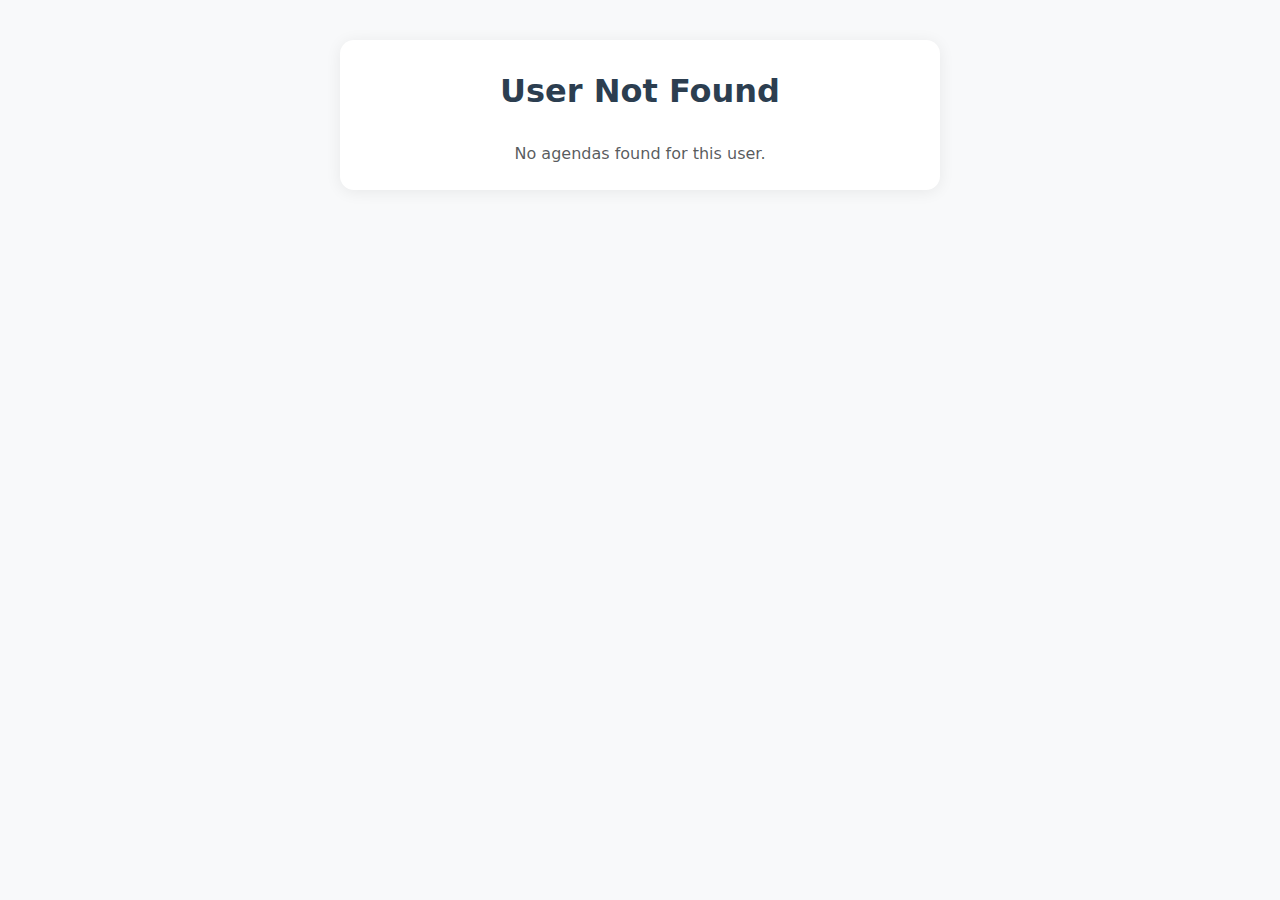
<file: booking_page.html>
<!DOCTYPE html>
<html lang="en">
<head>
    <meta charset="UTF-8">
    <meta name="viewport" content="width=device-width, initial-scale=1.0">
    <title>User Portfolio - Booking Page</title>
    <link href="https://cdn.jsdelivr.net/npm/bootstrap@5.3.0/dist/css/bootstrap.min.css" rel="stylesheet">
    <style>
        body { background: #f8f9fa; }
        .portfolio-container {
            max-width: 600px;
            margin: 40px auto;
            background: #fff;
            border-radius: 14px;
            box-shadow: 0 2px 16px rgba(0,0,0,0.07);
            padding: 32px 18px 24px 18px;
        }
        .user-header {
            text-align: center;
            margin-bottom: 32px;
        }
        .user-header h2 {
            font-weight: 700;
            color: #2c3e50;
        }
        .agenda-list {
            display: flex;
            flex-direction: column;
            gap: 18px;
        }
        .agenda-card {
            background: #f8f9fa;
            border-radius: 10px;
            box-shadow: 0 1px 6px rgba(0,0,0,0.04);
            padding: 18px 16px;
            display: flex;
            flex-direction: column;
            gap: 8px;
        }
        .agenda-title {
            font-size: 1.15rem;
            font-weight: 600;
            color: #333;
        }
        .agenda-duration {
            color: #6c757d;
            font-size: 0.98rem;
        }
        .agenda-description {
            color: #555;
            font-size: 0.97rem;
        }
        .book-btn {
            align-self: flex-end;
            margin-top: 8px;
        }
        @media (max-width: 600px) {
            .portfolio-container { padding: 18px 4px; }
            .agenda-card { padding: 14px 8px; }
        }
    </style>
</head>
<body>
    <div class="portfolio-container">
        <div class="user-header">
            <h2 id="userName">User Name</h2>
            <p class="text-muted mb-0" id="userEmail"></p>
        </div>
        <div id="agendaList" class="agenda-list">
            <!-- Agendas will be loaded here -->
        </div>
        <div id="noAgendasMsg" class="text-center text-muted mt-4" style="display:none;">No agendas found for this user.</div>
    </div>

    <script>
    // --- DYNAMIC DATA LOADING (to be replaced with real API calls) ---
    // Example: fetch user/agenda info from URL params or backend
    document.addEventListener('DOMContentLoaded', async function() {
        // Get user alias or id from URL (e.g., ?user=2 or ?alias=ahmed)
        const params = new URLSearchParams(window.location.search);
        const userId = params.get('userId');
        const userAlias = params.get('alias');

        // Simulate fetching user info and agendas (replace with real fetch)
        // For now, use localStorage user if available
        let user = JSON.parse(localStorage.getItem('user') || '{}');
        if (!userId && !userAlias && !user.id) {
            document.getElementById('userName').textContent = 'User Not Found';
            document.getElementById('agendaList').style.display = 'none';
            document.getElementById('noAgendasMsg').style.display = 'block';
            return;
        }

        // If not in localStorage, fetch from backend (pseudo-code)
        // let user = await fetchUser(userId || userAlias);

        document.getElementById('userName').textContent = user.name || user.alias || 'User';
        document.getElementById('userEmail').textContent = user.email || '';

        // Fetch agendas for this user (simulate for now)
        let agendas = [];
        try {
            const token = localStorage.getItem('token');
            const response = await fetch('/agendas/', {
                headers: { 'Authorization': `Bearer ${token}` }
            });
            if (response.ok) {
                agendas = await response.json();
            }
        } catch (e) {}

        const agendaList = document.getElementById('agendaList');
        agendaList.innerHTML = '';
        if (!agendas || agendas.length === 0) {
            document.getElementById('noAgendasMsg').style.display = 'block';
            return;
        }
        document.getElementById('noAgendasMsg').style.display = 'none';
        agendas.forEach(agenda => {
            const card = document.createElement('div');
            card.className = 'agenda-card';
            card.innerHTML = `
                <div class="agenda-title">${agenda.title}</div>
                <div class="agenda-duration">Duration: ${agenda.duration} min</div>
                <div class="agenda-description">${agenda.description ? agenda.description : ''}</div>
                <a href="agenda_booking_link.html?user=${encodeURIComponent(user.name)}&agenda=${encodeURIComponent(agenda.title)}&duration=${encodeURIComponent(agenda.duration)}" class="btn btn-primary btn-sm book-btn">Book Now</a>
            `;
            agendaList.appendChild(card);
        });
    });
    </script>
</body>
</html>
</file>
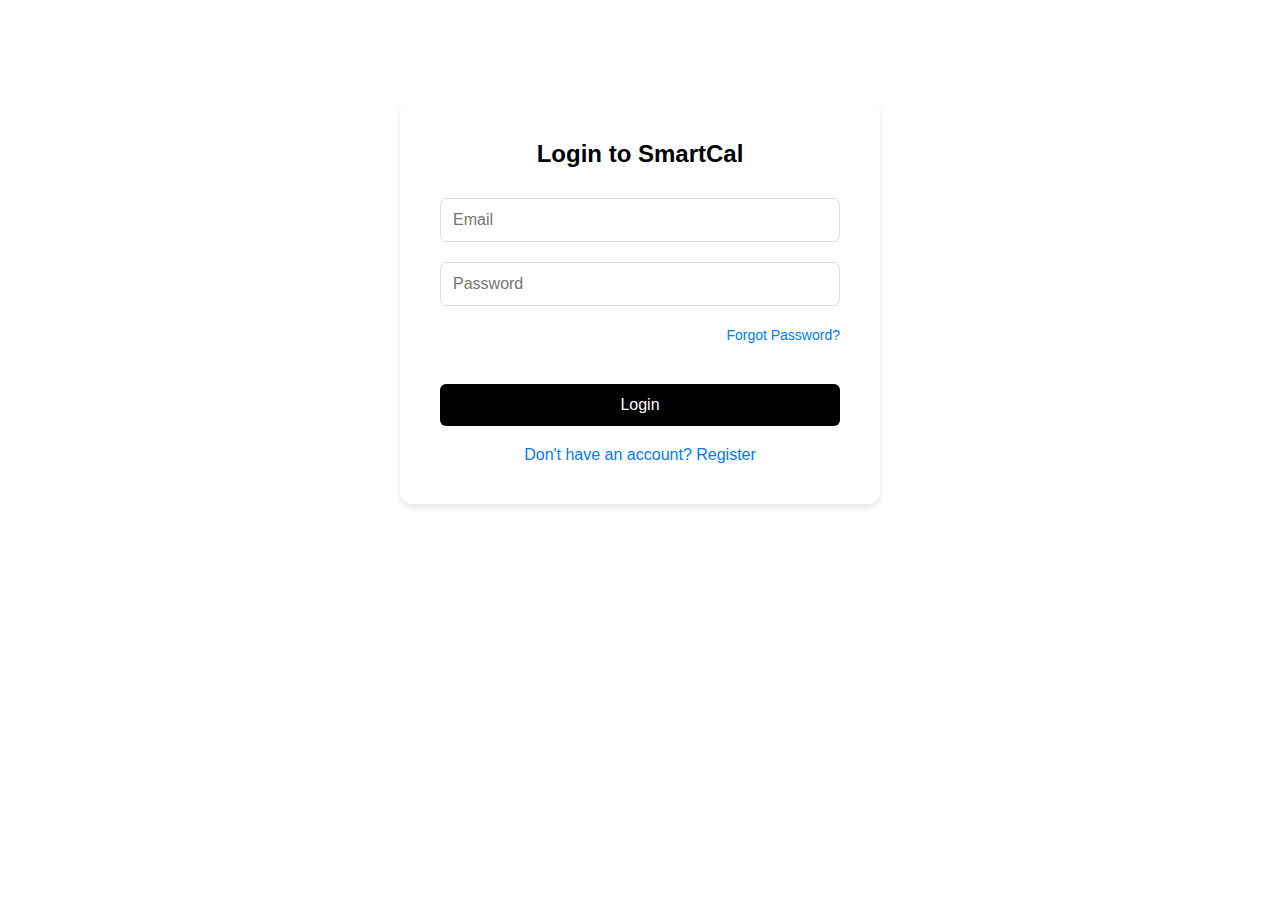
<file: dashboard.html>
<!DOCTYPE html>
<html lang="en">
<head>
    <meta charset="UTF-8">
    <meta name="viewport" content="width=device-width, initial-scale=1.0">
    <title>Dashboard - SmartCal</title>
    <link rel="stylesheet" href="style.css">
    <!-- <link rel="stylesheet" href="dashboard.css"> -->
    <style>
        .dashboard-container {
            max-width: 1200px;
            margin: 0 auto;
            padding: 20px;
        }
        .dashboard-header {
            display: flex;
            justify-content: space-between;
            align-items: center;
            margin-bottom: 30px;
            padding: 20px;
            background: white;
            border-radius: 12px;
            box-shadow: 0 2px 4px rgba(0,0,0,0.1);
        }
        .user-info {
            display: flex;
            align-items: center;
            gap: 10px;
        }
        .logout-btn {
            padding: 8px 16px;
            background: #dc3545;
            color: white;
            border: none;
            border-radius: 6px;
            cursor: pointer;
        }
        .dashboard-grid {
            display: grid;
            grid-template-columns: repeat(auto-fit, minmax(300px, 1fr));
            gap: 20px;
            margin-bottom: 30px;
        }
        .dashboard-card {
            background: white;
            padding: 30px;
            border-radius: 12px;
            box-shadow: 0 2px 4px rgba(0,0,0,0.1);
            text-align: center;
            margin-top: 20px;
        }
        .dashboard-card h3 {
            margin-bottom: 15px;
            color: #333;
        }
        .dashboard-card p {
            color: #666;
            margin-bottom: 20px;
        }
        .dashboard-btn {
            padding: 12px 24px;
            background: #000;
            color: white;
            border: none;
            border-radius: 6px;
            cursor: pointer;
            text-decoration: none;
            display: inline-block;
        }
        .dashboard-btn:hover {
            background: #333;
        }
        .welcome-section {
            background: linear-gradient(135deg, #667eea 0%, #764ba2 100%);
            color: white;
            padding: 40px;
            border-radius: 12px;
            margin-bottom: 30px;
            text-align: center;
        }
        .welcome-section h1 {
            margin-bottom: 10px;
        }
        .welcome-section p {
            opacity: 0.9;
        }
        .preferences-form {
            text-align: left;
        }
        .form-row {
            display: grid;
            grid-template-columns: 1fr 1fr;
            gap: 20px;
            margin-bottom: 20px;
        }
        .form-group {
            display: flex;
            flex-direction: column;
        }
        .form-group label {
            margin-bottom: 8px;
            font-weight: 500;
            color: #333;
        }
        .form-control {
            padding: 10px 12px;
            border: 1px solid #ddd;
            border-radius: 6px;
            font-size: 14px;
            background: white;
        }
        .form-control:focus {
            outline: none;
            border-color: #667eea;
            box-shadow: 0 0 0 2px rgba(102, 126, 234, 0.2);
        }
        .checkbox-container {
            display: flex;
            align-items: center;
            gap: 8px;
            margin-top: 8px;
        }
        .form-checkbox {
            width: 18px;
            height: 18px;
            accent-color: #667eea;
        }
        .checkbox-label {
            margin: 0;
            font-weight: normal;
        }
        .form-actions {
            margin-top: 20px;
            text-align: right;
        }
        .booking-page-section {
            background: #f8f9fa;
            padding: 15px;
            border-radius: 6px;
            margin-bottom: 15px;
        }
        .booking-url {
            font-family: monospace;
            background: white;
            padding: 8px 12px;
            border-radius: 4px;
            border: 1px solid #ddd;
            margin: 10px 0;
            display: inline-block;
        }
        .booking-actions {
            display: flex;
            gap: 10px;
            margin-top: 10px;
        }
        .btn-secondary {
            background: #6c757d;
            color: white;
            border: none;
            padding: 8px 16px;
            border-radius: 4px;
            cursor: pointer;
            font-size: 14px;
        }
        .btn-secondary:hover {
            background: #5a6268;
        }
        .meetings-table {
            width: 100%;
            border-collapse: collapse;
            margin-top: 15px;
        }
        .meetings-table th,
        .meetings-table td {
            padding: 12px;
            text-align: left;
            border-bottom: 1px solid #eee;
        }
        .meetings-table th {
            background: #f8f9fa;
            font-weight: 600;
            color: #333;
        }
        .meetings-table tr:hover {
            background: #f8f9fa;
        }
        .no-meetings {
            text-align: center;
            color: #666;
            padding: 40px 20px;
        }
        
        /* Modal Styles */
        .modal {
            display: none;
            position: fixed;
            z-index: 1000;
            left: 0;
            top: 0;
            width: 100%;
            height: 100%;
            background-color: rgba(0,0,0,0.5);
            backdrop-filter: blur(5px);
        }
        
        .modal-content {
            background-color: white;
            margin: 5% auto;
            padding: 0;
            border-radius: 12px;
            width: 90%;
            max-width: 600px;
            max-height: 90vh;
            overflow-y: auto;
            box-shadow: 0 10px 30px rgba(0,0,0,0.3);
            animation: modalSlideIn 0.3s ease-out;
        }
        
        @keyframes modalSlideIn {
            from {
                opacity: 0;
                transform: translateY(-50px);
            }
            to {
                opacity: 1;
                transform: translateY(0);
            }
        }
        
        .modal-header {
            display: flex;
            justify-content: space-between;
            align-items: center;
            padding: 20px 30px;
            border-bottom: 1px solid #eee;
            background: linear-gradient(135deg, #667eea 0%, #764ba2 100%);
            color: white;
            border-radius: 12px 12px 0 0;
        }
        
        .modal-header h2 {
            margin: 0;
            font-size: 1.5rem;
        }
        
        .close {
            color: white;
            font-size: 28px;
            font-weight: bold;
            cursor: pointer;
            line-height: 1;
        }
        
        .close:hover {
            opacity: 0.7;
        }
        
        /* Agenda Form Styles */
        .agenda-form {
            padding: 30px;
        }
        
        .form-section {
            margin-bottom: 30px;
        }
        
        .form-section h3 {
            margin-bottom: 20px;
            color: #333;
            font-size: 1.2rem;
            border-bottom: 2px solid #667eea;
            padding-bottom: 8px;
        }
        
        .availability-grid {
            display: flex;
            flex-direction: column;
            gap: 15px;
        }
        
        .day-row {
            display: flex;
            align-items: center;
            justify-content: space-between;
            padding: 12px 15px;
            background: #f8f9fa;
            border-radius: 8px;
            border: 1px solid #e9ecef;
        }
        
        .day-checkbox {
            display: flex;
            align-items: center;
            gap: 10px;
            min-width: 120px;
        }
        
        .day-check {
            width: 18px;
            height: 18px;
            accent-color: #667eea;
        }
        
        .day-checkbox label {
            font-weight: 500;
            color: #333;
            margin: 0;
        }
        
        .time-range {
            display: flex;
            align-items: center;
            gap: 10px;
        }
        
        .time-input {
            padding: 8px 12px;
            border: 1px solid #ddd;
            border-radius: 6px;
            font-size: 14px;
            background: white;
        }
        
        .time-input:focus {
            outline: none;
            border-color: #667eea;
            box-shadow: 0 0 0 2px rgba(102, 126, 234, 0.2);
        }
        
        .time-range span {
            color: #666;
            font-size: 14px;
        }
        
        /* Success Modal Styles */
        .success-modal {
            max-width: 500px;
        }
        
        .success-content {
            padding: 30px;
            text-align: center;
        }
        
        .success-content p {
            margin-bottom: 25px;
            color: #333;
            font-size: 16px;
        }
        
        .booking-link-section {
            margin: 25px 0;
            text-align: left;
        }
        
        .booking-link-section label {
            display: block;
            margin-bottom: 10px;
            font-weight: 500;
            color: #333;
        }
        
        .booking-link-display {
            display: flex;
            align-items: center;
            gap: 10px;
            background: #f8f9fa;
            padding: 15px;
            border-radius: 8px;
            border: 1px solid #e9ecef;
        }
        
        .success-actions {
            display: flex;
            gap: 15px;
            justify-content: center;
            margin-top: 25px;
        }
        
        /* Modal Body Styles */
        .modal-body {
            padding: 30px;
        }
        
        /* Calendar Management Styles */
        .calendar-section {
            margin-bottom: 30px;
        }
        
        .calendar-section h3 {
            margin-bottom: 20px;
            color: #333;
            font-size: 1.2rem;
            border-bottom: 2px solid #667eea;
            padding-bottom: 8px;
        }
        
        .calendar-list {
            margin-bottom: 20px;
        }
        
        .calendar-item {
            display: flex;
            justify-content: space-between;
            align-items: center;
            padding: 15px;
            background: #f8f9fa;
            border-radius: 8px;
            margin-bottom: 10px;
            border: 1px solid #e9ecef;
        }
        
        .calendar-info {
            display: flex;
            align-items: center;
            gap: 15px;
        }
        
        .calendar-icon {
            font-size: 24px;
        }
        
        .calendar-details h4 {
            margin: 0 0 5px 0;
            color: #333;
        }
        
        .calendar-details p {
            margin: 0;
            color: #666;
            font-size: 14px;
        }
        
        .calendar-actions {
            display: flex;
            align-items: center;
            gap: 10px;
        }
        
        .sync-status {
            padding: 4px 8px;
            border-radius: 4px;
            font-size: 12px;
            font-weight: 500;
        }
        
        .sync-status.connected {
            background: #d4edda;
            color: #155724;
        }
        
        .sync-status.disconnected {
            background: #f8d7da;
            color: #721c24;
        }
        
        .calendar-actions-section {
            margin-top: 20px;
        }
        
        .provider-grid {
            display: grid;
            grid-template-columns: repeat(auto-fit, minmax(200px, 1fr));
            gap: 15px;
        }
        
        .provider-card {
            padding: 20px;
            background: #f8f9fa;
            border-radius: 8px;
            border: 1px solid #e9ecef;
            cursor: pointer;
            transition: all 0.2s ease;
            text-align: center;
        }
        
        .provider-card:hover {
            background: #e9ecef;
            transform: translateY(-2px);
        }
        
        .provider-icon {
            font-size: 32px;
            margin-bottom: 10px;
        }
        
        .provider-card h4 {
            margin: 0 0 5px 0;
            color: #333;
        }
        
        .provider-card p {
            margin: 0;
            color: #666;
            font-size: 14px;
        }
        
        /* Availability Management Styles */
        .availability-section {
            margin-bottom: 30px;
        }
        
        .availability-header {
            display: flex;
            justify-content: space-between;
            align-items: center;
            margin-bottom: 20px;
        }
        
        .availability-header h3 {
            margin: 0;
            color: #333;
            font-size: 1.2rem;
            border-bottom: 2px solid #667eea;
            padding-bottom: 8px;
        }
        
        .weekly-schedule {
            display: flex;
            flex-direction: column;
            gap: 20px;
        }
        
        .day-schedule {
            background: #f8f9fa;
            border-radius: 8px;
            padding: 20px;
            border: 1px solid #e9ecef;
        }
        
        .day-header {
            display: flex;
            justify-content: space-between;
            align-items: center;
            margin-bottom: 15px;
        }
        
        .day-header h4 {
            margin: 0;
            color: #333;
            font-size: 1.1rem;
        }
        
        .day-toggle {
            width: 18px;
            height: 18px;
            accent-color: #667eea;
        }
        
        .time-slots {
            display: flex;
            flex-direction: column;
            gap: 10px;
            margin-bottom: 15px;
        }
        
        .time-slot {
            display: flex;
            align-items: center;
            gap: 10px;
            padding: 10px;
            background: white;
            border-radius: 6px;
            border: 1px solid #ddd;
        }
        
        .time-start,
        .time-end {
            padding: 8px 12px;
            border: 1px solid #ddd;
            border-radius: 4px;
            font-size: 14px;
        }
        
        .time-slot span {
            color: #666;
            font-size: 14px;
        }
        
        .btn-remove-slot {
            background: #dc3545;
            color: white;
            border: none;
            border-radius: 4px;
            width: 24px;
            height: 24px;
            cursor: pointer;
            font-size: 16px;
            line-height: 1;
        }
        
        .btn-remove-slot:hover {
            background: #c82333;
        }
        
        .btn-add-slot {
            background: #28a745;
            color: white;
            border: none;
            border-radius: 6px;
            padding: 8px 16px;
            cursor: pointer;
            font-size: 14px;
        }
        
        .btn-add-slot:hover {
            background: #218838;
        }
        
        .availability-actions {
            display: flex;
            gap: 15px;
            justify-content: flex-end;
            margin-top: 30px;
        }
        
        /* Teams Management Styles */
        .teams-section {
            margin-bottom: 30px;
        }
        
        .teams-section h3 {
            margin-bottom: 20px;
            color: #333;
            font-size: 1.2rem;
            border-bottom: 2px solid #667eea;
            padding-bottom: 8px;
        }
        
        .teams-header {
            display: flex;
            justify-content: space-between;
            align-items: center;
            margin-bottom: 20px;
        }
        
        .teams-header h3 {
            margin: 0;
        }
        
        .teams-list {
            margin-bottom: 20px;
        }
        
        .no-teams {
            text-align: center;
            padding: 40px 20px;
            color: #666;
        }
        
        .team-settings {
            background: #f8f9fa;
            padding: 20px;
            border-radius: 8px;
            border: 1px solid #e9ecef;
        }
        
        .setting-group {
            margin-bottom: 15px;
        }
        
        .setting-group label {
            display: block;
            margin-bottom: 8px;
            font-weight: 500;
            color: #333;
        }
    </style>
</head>
<body>
    <div class="dashboard-container">
        <div class="dashboard-header">
            <div class="user-info">
                <img src="Assets/logo.png" alt="SmartCal" style="width: 40px; height: 40px;">
                <div>
                    <h3 id="userName">Welcome!</h3>
                    <p id="userEmail" style="margin: 0; color: #666;"></p>
                </div>
            </div>
            <button class="logout-btn" onclick="logout()">Logout</button>
        </div>

        <div class="welcome-section">
            <h1>Welcome to SmartCal Dashboard</h1>
            <p>Manage your calendars, availability, and bookings all in one place</p>
        </div>

        <div class="dashboard-grid">
            <div class="dashboard-card">
                <h3>📅 Calendars</h3>
                <p>Create and manage your calendars. Set up your primary calendar and sync with external services.</p>
                <button class="dashboard-btn" onclick="showCalendars()">Manage Calendars</button>
            </div>

            <div class="dashboard-card">
                <h3>⏰ Availability</h3>
                <p>Set your weekly availability slots. Define when you're available for meetings.</p>
                <button class="dashboard-btn" onclick="showAvailability()">Set Availability</button>
            </div>

                    <div class="dashboard-card">
            <h3>📋 Agendas</h3>
            <p>Create booking pages for others to schedule meetings with you.</p>
            <button class="dashboard-btn" onclick="openAgendaModal()">Create New Agenda</button>
        </div>

            <div class="dashboard-card">
                <h3>👥 Teams</h3>
                <p>Create teams and schedule group meetings with multiple participants.</p>
                <button class="dashboard-btn" onclick="showTeams()">Manage Teams</button>
            </div>
        </div>

        <div class="dashboard-card">
            <h3>🔗 Your Public Booking Links</h3>
            <p>Share these links with others to let them book meetings with you:</p>
            <div id="bookingLinks" style="text-align: left; margin-top: 20px;">
                <p>Loading your booking links...</p>
            </div>
        </div>

        <div class="dashboard-card">
            <h3>🌐 Your Booking Page</h3>
            <div id="bookingPageSection" style="text-align: left; margin-top: 20px;">
                <p>Loading your booking page...</p>
            </div>
        </div>

        <div class="dashboard-card">
            <h3>⚙️ Preferences</h3>
            <div class="preferences-form">
                <div class="form-row">
                    <div class="form-group">
                        <label for="timezone">Time Zone</label>
                        <select id="timezone" class="form-control">
                            <option value="UTC">UTC</option>
                            <option value="America/New_York">Eastern Time (ET)</option>
                            <option value="America/Chicago">Central Time (CT)</option>
                            <option value="America/Denver">Mountain Time (MT)</option>
                            <option value="America/Los_Angeles">Pacific Time (PT)</option>
                            <option value="Europe/London">London (GMT)</option>
                            <option value="Europe/Paris">Paris (CET)</option>
                            <option value="Asia/Tokyo">Tokyo (JST)</option>
                            <option value="Asia/Shanghai">Shanghai (CST)</option>
                            <option value="Australia/Sydney">Sydney (AEST)</option>
                        </select>
                    </div>
                    <div class="form-group">
                        <label for="coverageBand">Coverage Band</label>
                        <select id="coverageBand" class="form-control">
                            <option value="15">15 minutes</option>
                            <option value="30" selected>30 minutes</option>
                            <option value="45">45 minutes</option>
                            <option value="60">60 minutes</option>
                        </select>
                    </div>
                </div>
                <div class="form-row">
                    <div class="form-group">
                        <label for="maxBookings">Max Bookings per Person</label>
                        <input type="number" id="maxBookings" class="form-control" value="3" min="1" max="10">
                    </div>
                    <div class="form-group">
                        <label for="dailyEmail">Daily Agenda Email</label>
                        <div class="checkbox-container">
                            <input type="checkbox" id="dailyEmail" class="form-checkbox">
                            <label for="dailyEmail" class="checkbox-label">Enable daily agenda emails</label>
                        </div>
                    </div>
                </div>
                <div class="form-row" id="sendTimeRow" style="display: none;">
                    <div class="form-group">
                        <label for="sendTime">Send Time</label>
                        <input type="time" id="sendTime" class="form-control" value="08:00">
                    </div>
                </div>
                <div class="form-actions">
                    <button class="dashboard-btn" onclick="savePreferences()">Save Preferences</button>
                </div>
            </div>
        </div>

        <div class="dashboard-card">
            <h3>📅 Upcoming Meetings</h3>
            <div id="upcomingMeetings" style="text-align: left; margin-top: 20px;">
                <p>Loading your meetings...</p>
            </div>
        </div>
    </div>

    <!-- Agenda Creation Modal -->
    <div id="agendaModal" class="modal">
        <div class="modal-content">
            <div class="modal-header">
                <h2>Create New Booking Page</h2>
                <span class="close" onclick="closeAgendaModal()">&times;</span>
            </div>
            <form id="agendaForm" class="agenda-form">
                <div class="form-section">
                    <h3>Basic Information</h3>
                    <div class="form-group">
                        <label for="agendaTitle">Agenda Title *</label>
                        <input type="text" id="agendaTitle" class="form-control" placeholder="e.g., Team Meeting, Client Consultation" required>
                    </div>
                    <div class="form-group">
                        <label for="meetingDuration">Meeting Duration *</label>
                        <select id="meetingDuration" class="form-control" required>
                            <option value="15">15 minutes</option>
                            <option value="30" selected>30 minutes</option>
                            <option value="45">45 minutes</option>
                            <option value="60">60 minutes</option>
                            <option value="90">90 minutes</option>
                            <option value="120">2 hours</option>
                        </select>
                    </div>
                    <div class="form-group">
                        <label for="maxBookingsPerDay">Max Bookings per Day</label>
                        <input type="number" id="maxBookingsPerDay" class="form-control" value="5" min="1" max="20">
                    </div>
                </div>

                <div class="form-section">
                    <h3>Availability Schedule</h3>
                    <div class="availability-grid">
                        <div class="day-row">
                            <div class="day-checkbox">
                                <input type="checkbox" id="monday" class="day-check">
                                <label for="monday">Monday</label>
                            </div>
                            <div class="time-range">
                                <input type="time" id="mondayStart" class="time-input" value="09:00">
                                <span>to</span>
                                <input type="time" id="mondayEnd" class="time-input" value="17:00">
                            </div>
                        </div>
                        <div class="day-row">
                            <div class="day-checkbox">
                                <input type="checkbox" id="tuesday" class="day-check" checked>
                                <label for="tuesday">Tuesday</label>
                            </div>
                            <div class="time-range">
                                <input type="time" id="tuesdayStart" class="time-input" value="09:00">
                                <span>to</span>
                                <input type="time" id="tuesdayEnd" class="time-input" value="17:00">
                            </div>
                        </div>
                        <div class="day-row">
                            <div class="day-checkbox">
                                <input type="checkbox" id="wednesday" class="day-check" checked>
                                <label for="wednesday">Wednesday</label>
                            </div>
                            <div class="time-range">
                                <input type="time" id="wednesdayStart" class="time-input" value="09:00">
                                <span>to</span>
                                <input type="time" id="wednesdayEnd" class="time-input" value="17:00">
                            </div>
                        </div>
                        <div class="day-row">
                            <div class="day-checkbox">
                                <input type="checkbox" id="thursday" class="day-check" checked>
                                <label for="thursday">Thursday</label>
                            </div>
                            <div class="time-range">
                                <input type="time" id="thursdayStart" class="time-input" value="09:00">
                                <span>to</span>
                                <input type="time" id="thursdayEnd" class="time-input" value="17:00">
                            </div>
                        </div>
                        <div class="day-row">
                            <div class="day-checkbox">
                                <input type="checkbox" id="friday" class="day-check" checked>
                                <label for="friday">Friday</label>
                            </div>
                            <div class="time-range">
                                <input type="time" id="fridayStart" class="time-input" value="09:00">
                                <span>to</span>
                                <input type="time" id="fridayEnd" class="time-input" value="17:00">
                            </div>
                        </div>
                        <div class="day-row">
                            <div class="day-checkbox">
                                <input type="checkbox" id="saturday" class="day-check">
                                <label for="saturday">Saturday</label>
                            </div>
                            <div class="time-range">
                                <input type="time" id="saturdayStart" class="time-input" value="10:00">
                                <span>to</span>
                                <input type="time" id="saturdayEnd" class="time-input" value="15:00">
                            </div>
                        </div>
                        <div class="day-row">
                            <div class="day-checkbox">
                                <input type="checkbox" id="sunday" class="day-check">
                                <label for="sunday">Sunday</label>
                            </div>
                            <div class="time-range">
                                <input type="time" id="sundayStart" class="time-input" value="10:00">
                                <span>to</span>
                                <input type="time" id="sundayEnd" class="time-input" value="15:00">
                            </div>
                        </div>
                    </div>
                </div>

                <div class="form-actions">
                    <button type="button" class="btn-secondary" onclick="closeAgendaModal()">Cancel</button>
                    <button type="submit" class="dashboard-btn">Create Booking Page</button>
                </div>
            </form>
        </div>
    </div>

    <!-- Success Modal -->
    <div id="successModal" class="modal">
        <div class="modal-content success-modal">
            <div class="modal-header">
                <h2>✅ Booking Page Created!</h2>
                <span class="close" onclick="closeSuccessModal()">&times;</span>
            </div>
            <div class="success-content">
                <p>Your booking page has been created successfully!</p>
                <div class="booking-link-section">
                    <label>Your Booking Link:</label>
                    <div class="booking-link-display">
                        <span id="generatedLink" class="booking-url"></span>
                        <button class="btn-secondary" onclick="copyGeneratedLink()">Copy</button>
                    </div>
                </div>
                <div class="success-actions">
                    <button class="btn-secondary" onclick="previewGeneratedLink()">Preview</button>
                    <button class="dashboard-btn" onclick="closeSuccessModal()">Done</button>
                </div>
            </div>
        </div>
    </div>

    <!-- Calendar Management Modal -->
    <div id="calendarModal" class="modal">
        <div class="modal-content">
            <div class="modal-header">
                <h2>📅 Manage Calendars</h2>
                <span class="close" onclick="closeCalendarModal()">&times;</span>
            </div>
            <div class="modal-body">
                <div class="calendar-section">
                    <h3>Connected Calendars</h3>
                    <div id="connectedCalendars" class="calendar-list">
                        <div class="calendar-item">
                            <div class="calendar-info">
                                <div class="calendar-icon">📅</div>
                                <div class="calendar-details">
                                    <h4>Primary Calendar</h4>
                                    <p>No calendars connected</p>
                                </div>
                            </div>
                            <div class="calendar-actions">
                                <span class="sync-status disconnected">Disconnected</span>
                                <button class="btn-secondary" onclick="connectCalendar()">Connect</button>
                            </div>
                        </div>
                    </div>
                    
                    <div class="calendar-actions-section">
                        <button class="dashboard-btn" onclick="connectNewCalendar()">
                            <span>🔗</span> Connect New Calendar
                        </button>
                    </div>
                </div>
                
                <div class="calendar-section">
                    <h3>Calendar Providers</h3>
                    <div class="provider-grid">
                        <div class="provider-card" onclick="connectGoogleCalendar()">
                            <div class="provider-icon">📧</div>
                            <h4>Google Calendar</h4>
                            <p>Connect your Google Calendar</p>
                        </div>
                        <div class="provider-card" onclick="connectOutlookCalendar()">
                            <div class="provider-icon">📊</div>
                            <h4>Outlook Calendar</h4>
                            <p>Connect your Outlook Calendar</p>
                        </div>
                        <div class="provider-card" onclick="connectAppleCalendar()">
                            <div class="provider-icon">🍎</div>
                            <h4>Apple Calendar</h4>
                            <p>Connect your Apple Calendar</p>
                        </div>
                    </div>
                </div>
            </div>
        </div>
    </div>

    <!-- Availability Management Modal -->
    <div id="availabilityModal" class="modal">
        <div class="modal-content">
            <div class="modal-header">
                <h2>⏰ Set Availability</h2>
                <span class="close" onclick="closeAvailabilityModal()">&times;</span>
            </div>
            <div class="modal-body">
                <div class="availability-section">
                    <div class="availability-header">
                        <h3>Weekly Schedule</h3>
                        <button class="btn-secondary" onclick="applyWeekdaySchedule()">Apply to Weekdays</button>
                    </div>
                    
                    <div class="weekly-schedule">
                        <div class="day-schedule" data-day="monday">
                            <div class="day-header">
                                <h4>Monday</h4>
                                <input type="checkbox" id="mondayEnabled" class="day-toggle" checked>
                            </div>
                            <div class="time-slots" id="mondaySlots">
                                <div class="time-slot">
                                    <input type="time" class="time-start" value="09:00">
                                    <span>to</span>
                                    <input type="time" class="time-end" value="17:00">
                                    <button class="btn-remove-slot" onclick="removeTimeSlot(this)">×</button>
                                </div>
                            </div>
                            <button class="btn-add-slot" onclick="addTimeSlot('monday')">+ Add Time Slot</button>
                        </div>
                        
                        <div class="day-schedule" data-day="tuesday">
                            <div class="day-header">
                                <h4>Tuesday</h4>
                                <input type="checkbox" id="tuesdayEnabled" class="day-toggle" checked>
                            </div>
                            <div class="time-slots" id="tuesdaySlots">
                                <div class="time-slot">
                                    <input type="time" class="time-start" value="09:00">
                                    <span>to</span>
                                    <input type="time" class="time-end" value="17:00">
                                    <button class="btn-remove-slot" onclick="removeTimeSlot(this)">×</button>
                                </div>
                            </div>
                            <button class="btn-add-slot" onclick="addTimeSlot('tuesday')">+ Add Time Slot</button>
                        </div>
                        
                        <div class="day-schedule" data-day="wednesday">
                            <div class="day-header">
                                <h4>Wednesday</h4>
                                <input type="checkbox" id="wednesdayEnabled" class="day-toggle" checked>
                            </div>
                            <div class="time-slots" id="wednesdaySlots">
                                <div class="time-slot">
                                    <input type="time" class="time-start" value="09:00">
                                    <span>to</span>
                                    <input type="time" class="time-end" value="17:00">
                                    <button class="btn-remove-slot" onclick="removeTimeSlot(this)">×</button>
                                </div>
                            </div>
                            <button class="btn-add-slot" onclick="addTimeSlot('wednesday')">+ Add Time Slot</button>
                        </div>
                        
                        <div class="day-schedule" data-day="thursday">
                            <div class="day-header">
                                <h4>Thursday</h4>
                                <input type="checkbox" id="thursdayEnabled" class="day-toggle" checked>
                            </div>
                            <div class="time-slots" id="thursdaySlots">
                                <div class="time-slot">
                                    <input type="time" class="time-start" value="09:00">
                                    <span>to</span>
                                    <input type="time" class="time-end" value="17:00">
                                    <button class="btn-remove-slot" onclick="removeTimeSlot(this)">×</button>
                                </div>
                            </div>
                            <button class="btn-add-slot" onclick="addTimeSlot('thursday')">+ Add Time Slot</button>
                        </div>
                        
                        <div class="day-schedule" data-day="friday">
                            <div class="day-header">
                                <h4>Friday</h4>
                                <input type="checkbox" id="fridayEnabled" class="day-toggle" checked>
                            </div>
                            <div class="time-slots" id="fridaySlots">
                                <div class="time-slot">
                                    <input type="time" class="time-start" value="09:00">
                                    <span>to</span>
                                    <input type="time" class="time-end" value="17:00">
                                    <button class="btn-remove-slot" onclick="removeTimeSlot(this)">×</button>
                                </div>
                            </div>
                            <button class="btn-add-slot" onclick="addTimeSlot('friday')">+ Add Time Slot</button>
                        </div>
                        
                        <div class="day-schedule" data-day="saturday">
                            <div class="day-header">
                                <h4>Saturday</h4>
                                <input type="checkbox" id="saturdayEnabled" class="day-toggle">
                            </div>
                            <div class="time-slots" id="saturdaySlots">
                                <div class="time-slot">
                                    <input type="time" class="time-start" value="10:00">
                                    <span>to</span>
                                    <input type="time" class="time-end" value="15:00">
                                    <button class="btn-remove-slot" onclick="removeTimeSlot(this)">×</button>
                                </div>
                            </div>
                            <button class="btn-add-slot" onclick="addTimeSlot('saturday')">+ Add Time Slot</button>
                        </div>
                        
                        <div class="day-schedule" data-day="sunday">
                            <div class="day-header">
                                <h4>Sunday</h4>
                                <input type="checkbox" id="sundayEnabled" class="day-toggle">
                            </div>
                            <div class="time-slots" id="sundaySlots">
                                <div class="time-slot">
                                    <input type="time" class="time-start" value="10:00">
                                    <span>to</span>
                                    <input type="time" class="time-end" value="15:00">
                                    <button class="btn-remove-slot" onclick="removeTimeSlot(this)">×</button>
                                </div>
                            </div>
                            <button class="btn-add-slot" onclick="addTimeSlot('sunday')">+ Add Time Slot</button>
                        </div>
                    </div>
                    
                    <div class="availability-actions">
                        <button class="btn-secondary" onclick="closeAvailabilityModal()">Cancel</button>
                        <button class="dashboard-btn" onclick="saveAvailability()">Save Availability</button>
                    </div>
                </div>
            </div>
        </div>
    </div>

    <!-- Teams Management Modal -->
    <div id="teamsModal" class="modal">
        <div class="modal-content">
            <div class="modal-header">
                <h2>👥 Manage Teams</h2>
                <span class="close" onclick="closeTeamsModal()">&times;</span>
            </div>
            <div class="modal-body">
                <div class="teams-section">
                    <div class="teams-header">
                        <h3>Your Teams</h3>
                        <button class="dashboard-btn" onclick="createNewTeam()">Create New Team</button>
                    </div>
                    
                    <div id="teamsList" class="teams-list">
                        <div class="no-teams">
                            <p>No teams created yet. Create your first team to get started!</p>
                        </div>
                    </div>
                </div>
                
                <div class="teams-section">
                    <h3>Team Settings</h3>
                    <div class="team-settings">
                        <div class="setting-group">
                            <label>Availability Rule:</label>
                            <select id="availabilityRule" class="form-control">
                                <option value="all">All members must be available</option>
                                <option value="majority">Majority of members available</option>
                                <option value="any">Any member available</option>
                            </select>
                        </div>
                    </div>
                </div>
            </div>
        </div>
    </div>

    <script>
        // Check if user is logged in
        const token = localStorage.getItem('token');
        console.log('DEBUG: Dashboard loaded, checking token:', token ? 'Token exists' : 'No token');
        
        if (!token) {
            console.log('DEBUG: No token found, redirecting to login');
            window.location.href = '/login.html';
        }

        // Load user info
        async function loadUserInfo() {
            try {
                console.log('DEBUG: Loading user info with token:', token.substring(0, 20) + '...');
                console.log('DEBUG: Token length:', token.length);
                
                const response = await fetch('/users/me', {
                    headers: {
                        'Authorization': `Bearer ${token}`,
                        'Content-Type': 'application/json'
                    }
                });
                
                console.log('DEBUG: Response status:', response.status);
                
                if (response.ok) {
                    const user = await response.json();
                    console.log('DEBUG: User loaded successfully:', user.email);
                    document.getElementById('userName').textContent = `Welcome, ${user.name}!`;
                    document.getElementById('userEmail').textContent = user.email;
                } else {
                    // Token expired or invalid
                    console.log('DEBUG: Token validation failed, redirecting to login');
                    const errorText = await response.text();
                    console.log('DEBUG: Error response:', errorText);
                    localStorage.removeItem('token');
                    localStorage.removeItem('user');
                    window.location.href = '/login.html';
                }
            } catch (error) {
                console.error('Error loading user info:', error);
                localStorage.removeItem('token');
                localStorage.removeItem('user');
                window.location.href = '/login.html';
            }
        }

        // Load booking links
        async function loadBookingLinks() {
            try {
                const response = await fetch('/agendas/', {
                    headers: {
                        'Authorization': `Bearer ${token}`
                    }
                });
                
                if (response.ok) {
                    const agendas = await response.json();
                    const linksContainer = document.getElementById('bookingLinks');
                    
                    if (agendas.length === 0) {
                        linksContainer.innerHTML = '<p>No booking pages created yet. Create an agenda to get started!</p>';
                    } else {
                        let linksHtml = '';
                        agendas.forEach(agenda => {
                            const bookingUrl = `${window.location.origin}/agendas/public/${agenda.alias_name}`;
                            linksHtml += `
                                <div style="margin-bottom: 15px; padding: 15px; background: #f8f9fa; border-radius: 6px;">
                                    <strong>${agenda.alias_name}</strong><br>
                                    <a href="${bookingUrl}" target="_blank">${bookingUrl}</a>
                                </div>
                            `;
                        });
                        linksContainer.innerHTML = linksHtml;
                    }
                }
            } catch (error) {
                console.error('Error loading booking links:', error);
            }
        }

        // Load booking page section
        async function loadBookingPage() {
            try {
                const user = JSON.parse(localStorage.getItem('user') || '{}');
                const bookingPageSection = document.getElementById('bookingPageSection');
                
                if (user.alias) {
                    const bookingUrl = `smartcal.one/${user.alias}`;
                    bookingPageSection.innerHTML = `
                        <div class="booking-page-section">
                            <strong>🌐 Your Booking Page: ${bookingUrl}</strong>
                            <div class="booking-url">${bookingUrl}</div>
                            <div class="booking-actions">
                                <button class="btn-secondary" onclick="copyBookingLink('${bookingUrl}')">Copy Link</button>
                                <button class="btn-secondary" onclick="previewBookingPage('${bookingUrl}')">Preview</button>
                            </div>
                        </div>
                    `;
                } else {
                    bookingPageSection.innerHTML = '<p>No booking pages created yet. Create an agenda to get started!</p>';
                }
            } catch (error) {
                console.error('Error loading booking page:', error);
            }
        }

        // Load upcoming meetings
        async function loadUpcomingMeetings() {
            try {
                const meetingsContainer = document.getElementById('upcomingMeetings');
                // For now, show no meetings - this will be implemented when meetings functionality is added
                meetingsContainer.innerHTML = `
                    <div class="no-meetings">
                        <p>You have no upcoming meetings. Check back soon!</p>
                    </div>
                `;
            } catch (error) {
                console.error('Error loading meetings:', error);
            }
        }

        // Load user preferences
        async function loadUserPreferences() {
            try {
                const response = await fetch('/users/preferences', {
                    headers: {
                        'Authorization': `Bearer ${token}`,
                        'Content-Type': 'application/json'
                    }
                });
                
                if (response.ok) {
                    const preferences = await response.json();
                    
                    // Set timezone
                    const timezoneSelect = document.getElementById('timezone');
                    timezoneSelect.value = preferences.timezone || 'UTC';
                    
                    // Set other preferences
                    document.getElementById('coverageBand').value = preferences.coverageBand || '30';
                    document.getElementById('maxBookings').value = preferences.maxBookings || '3';
                    document.getElementById('dailyEmail').checked = preferences.dailyEmail || false;
                    document.getElementById('sendTime').value = preferences.sendTime || '08:00';
                    
                    // Show/hide send time based on daily email checkbox
                    toggleSendTimeVisibility();
                } else {
                    console.error('Failed to load preferences');
                }
            } catch (error) {
                console.error('Error loading preferences:', error);
            }
        }

        // Toggle send time visibility based on daily email checkbox
        function toggleSendTimeVisibility() {
            const dailyEmail = document.getElementById('dailyEmail');
            const sendTimeRow = document.getElementById('sendTimeRow');
            sendTimeRow.style.display = dailyEmail.checked ? 'block' : 'none';
        }

        // Save user preferences
        async function savePreferences() {
            try {
                const preferences = {
                    timezone: document.getElementById('timezone').value,
                    coverageBand: parseInt(document.getElementById('coverageBand').value),
                    maxBookings: parseInt(document.getElementById('maxBookings').value),
                    dailyEmail: document.getElementById('dailyEmail').checked,
                    sendTime: document.getElementById('sendTime').value
                };
                
                const response = await fetch('/users/preferences', {
                    method: 'POST',
                    headers: {
                        'Authorization': `Bearer ${token}`,
                        'Content-Type': 'application/json'
                    },
                    body: JSON.stringify(preferences)
                });
                
                if (response.ok) {
                    alert('Preferences saved successfully!');
                } else {
                    const error = await response.json();
                    alert('Error saving preferences: ' + (error.detail || 'Unknown error'));
                }
            } catch (error) {
                console.error('Error saving preferences:', error);
                alert('Error saving preferences. Please try again.');
            }
        }

        // Copy booking link to clipboard
        function copyBookingLink(url) {
            navigator.clipboard.writeText(url).then(() => {
                alert('Booking link copied to clipboard!');
            }).catch(() => {
                // Fallback for older browsers
                const textArea = document.createElement('textarea');
                textArea.value = url;
                document.body.appendChild(textArea);
                textArea.select();
                document.execCommand('copy');
                document.body.removeChild(textArea);
                alert('Booking link copied to clipboard!');
            });
        }

        // Preview booking page
        function previewBookingPage(url) {
            window.open(`https://${url}`, '_blank');
        }

        function logout() {
            console.log('DEBUG: Logging out user');
            localStorage.removeItem('token');
            localStorage.removeItem('user');
            window.location.href = '/login.html';
        }

        function showCalendars() {
            openCalendarModal();
        }

        function showAvailability() {
            openAvailabilityModal();
        }

        // Modal functions
        function openAgendaModal() {
            document.getElementById('agendaModal').style.display = 'block';
            document.body.style.overflow = 'hidden';
        }
        
        function closeAgendaModal() {
            document.getElementById('agendaModal').style.display = 'none';
            document.body.style.overflow = 'auto';
            // Reset form
            document.getElementById('agendaForm').reset();
        }
        
        function closeSuccessModal() {
            document.getElementById('successModal').style.display = 'none';
            document.body.style.overflow = 'auto';
            // Refresh the booking links section
            loadBookingLinks();
            loadBookingPage();
        }
        
        // Handle agenda form submission
        document.getElementById('agendaForm').addEventListener('submit', async function(e) {
            e.preventDefault();
            
            const formData = {
                title: document.getElementById('agendaTitle').value,
                duration: parseInt(document.getElementById('meetingDuration').value),
                maxBookingsPerDay: parseInt(document.getElementById('maxBookingsPerDay').value),
                availability: {}
            };
            
            // Collect availability data
            const days = ['monday', 'tuesday', 'wednesday', 'thursday', 'friday', 'saturday', 'sunday'];
            days.forEach(day => {
                const checkbox = document.getElementById(day);
                if (checkbox.checked) {
                    formData.availability[day] = {
                        start: document.getElementById(day + 'Start').value,
                        end: document.getElementById(day + 'End').value
                    };
                }
            });
            
            try {
                const response = await fetch('/agendas/create', {
                    method: 'POST',
                    headers: {
                        'Authorization': `Bearer ${token}`,
                        'Content-Type': 'application/json'
                    },
                    body: JSON.stringify(formData)
                });
                
                if (response.ok) {
                    const result = await response.json();
                    // Show success modal with generated link
                    document.getElementById('generatedLink').textContent = result.bookingUrl;
                    closeAgendaModal();
                    document.getElementById('successModal').style.display = 'block';
                } else {
                    const error = await response.json();
                    alert('Error creating agenda: ' + (error.detail || 'Unknown error'));
                }
            } catch (error) {
                console.error('Error creating agenda:', error);
                alert('Error creating agenda. Please try again.');
            }
        });
        
        // Copy generated link
        function copyGeneratedLink() {
            const link = document.getElementById('generatedLink').textContent;
            navigator.clipboard.writeText(link).then(() => {
                alert('Booking link copied to clipboard!');
            }).catch(() => {
                // Fallback for older browsers
                const textArea = document.createElement('textarea');
                textArea.value = link;
                document.body.appendChild(textArea);
                textArea.select();
                document.execCommand('copy');
                document.body.removeChild(textArea);
                alert('Booking link copied to clipboard!');
            });
        }
        
        // Preview generated link
        function previewGeneratedLink() {
            const link = document.getElementById('generatedLink').textContent;
            window.open(link, '_blank');
        }
        
        // Close modal when clicking outside
        window.onclick = function(event) {
            const agendaModal = document.getElementById('agendaModal');
            const successModal = document.getElementById('successModal');
            const calendarModal = document.getElementById('calendarModal');
            const availabilityModal = document.getElementById('availabilityModal');
            const teamsModal = document.getElementById('teamsModal');
            
            if (event.target === agendaModal) {
                closeAgendaModal();
            }
            if (event.target === successModal) {
                closeSuccessModal();
            }
            if (event.target === calendarModal) {
                closeCalendarModal();
            }
            if (event.target === availabilityModal) {
                closeAvailabilityModal();
            }
            if (event.target === teamsModal) {
                closeTeamsModal();
            }
        }
        
        // Calendar Management Functions
        function openCalendarModal() {
            console.log('Opening calendar modal...');
            const modal = document.getElementById('calendarModal');
            if (modal) {
                modal.style.display = 'block';
                document.body.style.overflow = 'hidden';
                console.log('Calendar modal opened successfully');
            } else {
                console.error('Calendar modal not found!');
                alert('Calendar modal not found!');
            }
        }
        
        function closeCalendarModal() {
            document.getElementById('calendarModal').style.display = 'none';
            document.body.style.overflow = 'auto';
        }
        
        function connectCalendar() {
            alert('Calendar connection functionality coming soon!');
        }
        
        function connectNewCalendar() {
            alert('Connect new calendar functionality coming soon!');
        }
        
        function connectGoogleCalendar() {
            alert('Google Calendar integration coming soon!');
        }
        
        function connectOutlookCalendar() {
            alert('Outlook Calendar integration coming soon!');
        }
        
        function connectAppleCalendar() {
            alert('Apple Calendar integration coming soon!');
        }
        
        // Availability Management Functions
        function openAvailabilityModal() {
            console.log('Opening availability modal...');
            const modal = document.getElementById('availabilityModal');
            if (modal) {
                modal.style.display = 'block';
                document.body.style.overflow = 'hidden';
                console.log('Availability modal opened successfully');
            } else {
                console.error('Availability modal not found!');
                alert('Availability modal not found!');
            }
        }
        
        function closeAvailabilityModal() {
            document.getElementById('availabilityModal').style.display = 'none';
            document.body.style.overflow = 'auto';
        }
        
        function addTimeSlot(day) {
            const slotsContainer = document.getElementById(day + 'Slots');
            const newSlot = document.createElement('div');
            newSlot.className = 'time-slot';
            newSlot.innerHTML = `
                <input type="time" class="time-start" value="09:00">
                <span>to</span>
                <input type="time" class="time-end" value="17:00">
                <button class="btn-remove-slot" onclick="removeTimeSlot(this)">×</button>
            `;
            slotsContainer.appendChild(newSlot);
        }
        
        function removeTimeSlot(button) {
            const slot = button.parentElement;
            const slotsContainer = slot.parentElement;
            if (slotsContainer.children.length > 1) {
                slot.remove();
            } else {
                alert('You must have at least one time slot per day.');
            }
        }
        
        function applyWeekdaySchedule() {
            const mondaySlots = document.getElementById('mondaySlots');
            const mondayStart = mondaySlots.querySelector('.time-start').value;
            const mondayEnd = mondaySlots.querySelector('.time-end').value;
            
            const weekdays = ['tuesday', 'wednesday', 'thursday', 'friday'];
            weekdays.forEach(day => {
                const slotsContainer = document.getElementById(day + 'Slots');
                const firstSlot = slotsContainer.querySelector('.time-slot');
                if (firstSlot) {
                    firstSlot.querySelector('.time-start').value = mondayStart;
                    firstSlot.querySelector('.time-end').value = mondayEnd;
                }
            });
            
            alert('Weekday schedule applied successfully!');
        }
        
        async function saveAvailability() {
            const availability = {};
            const days = ['monday', 'tuesday', 'wednesday', 'thursday', 'friday', 'saturday', 'sunday'];
            
            days.forEach(day => {
                const enabled = document.getElementById(day + 'Enabled').checked;
                if (enabled) {
                    const slotsContainer = document.getElementById(day + 'Slots');
                    const slots = [];
                    slotsContainer.querySelectorAll('.time-slot').forEach(slot => {
                        slots.push({
                            start: slot.querySelector('.time-start').value,
                            end: slot.querySelector('.time-end').value
                        });
                    });
                    availability[day] = slots;
                }
            });
            
            try {
                const response = await fetch('/users/availability', {
                    method: 'POST',
                    headers: {
                        'Authorization': `Bearer ${token}`,
                        'Content-Type': 'application/json'
                    },
                    body: JSON.stringify({ availability })
                });
                
                if (response.ok) {
                    alert('Availability saved successfully!');
                    closeAvailabilityModal();
                } else {
                    const error = await response.json();
                    alert('Error saving availability: ' + (error.detail || 'Unknown error'));
                }
            } catch (error) {
                console.error('Error saving availability:', error);
                alert('Error saving availability. Please try again.');
            }
        }
        
        // Teams Management Functions
        function openTeamsModal() {
            console.log('Opening teams modal...');
            const modal = document.getElementById('teamsModal');
            if (modal) {
                modal.style.display = 'block';
                document.body.style.overflow = 'hidden';
                console.log('Teams modal opened successfully');
            } else {
                console.error('Teams modal not found!');
                alert('Teams modal not found!');
            }
        }
        
        function closeTeamsModal() {
            document.getElementById('teamsModal').style.display = 'none';
            document.body.style.overflow = 'auto';
        }
        
        function createNewTeam() {
            alert('Create new team functionality coming soon!');
        }

        function showTeams() {
            openTeamsModal();
        }

        // Initialize dashboard
        loadUserInfo();
        loadBookingLinks();
        loadBookingPage();
        loadUpcomingMeetings();
        loadUserPreferences();
        
        // Add event listener for daily email checkbox
        document.getElementById('dailyEmail').addEventListener('change', toggleSendTimeVisibility);
    </script>
</body>
</html>
</file>
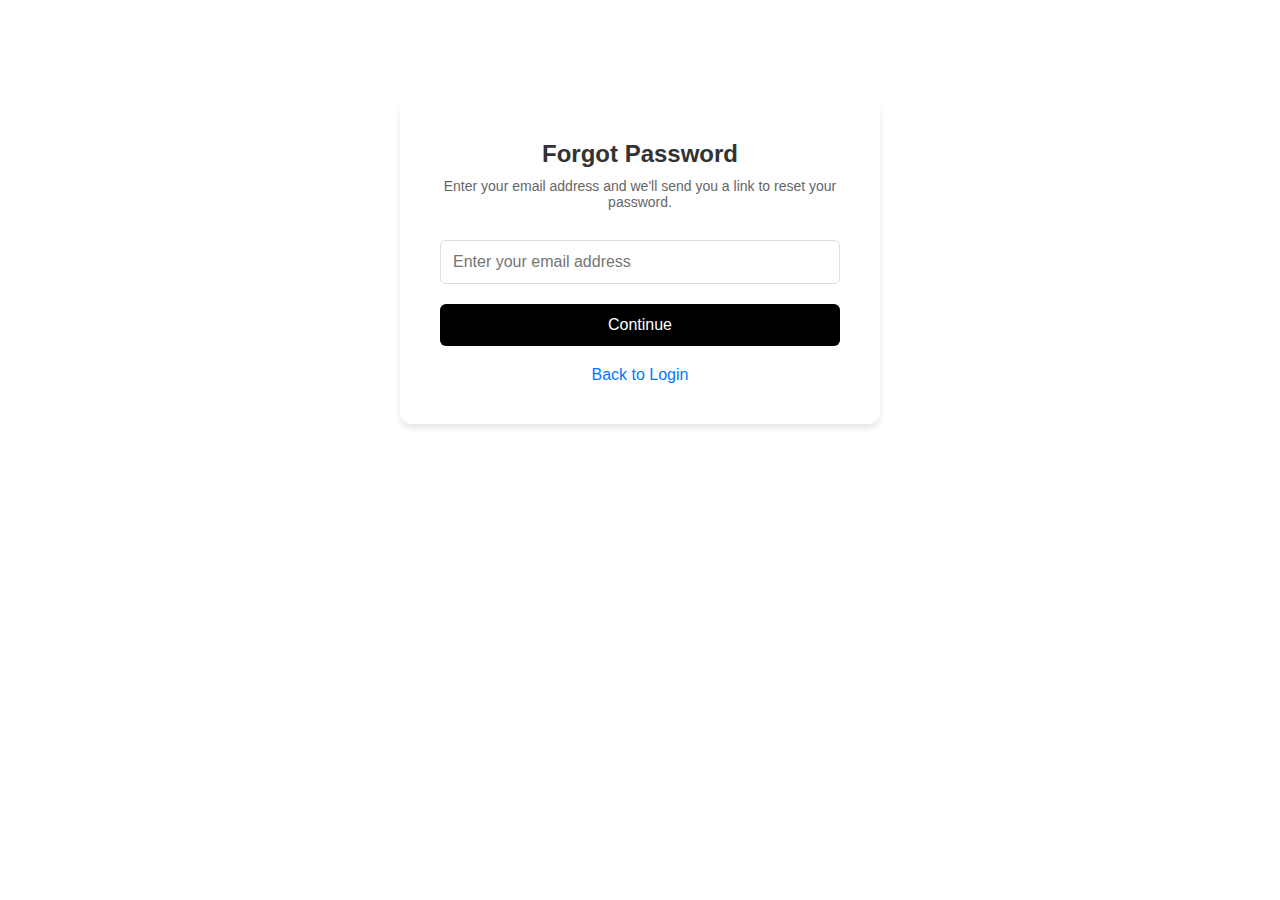
<file: forgot-password.html>
<!DOCTYPE html>
<html lang="en">
<head>
    <meta charset="UTF-8">
    <meta name="viewport" content="width=device-width, initial-scale=1.0">
    <title>Forgot Password - SmartCal</title>
    <link rel="stylesheet" href="style.css">
    <style>
        .auth-container {
            max-width: 400px;
            margin: 100px auto;
            padding: 40px;
            background: white;
            border-radius: 12px;
            box-shadow: 0 4px 6px rgba(0, 0, 0, 0.1);
        }
        .auth-form {
            display: flex;
            flex-direction: column;
            gap: 20px;
        }
        .auth-form input {
            padding: 12px;
            border: 1px solid #ddd;
            border-radius: 6px;
            font-size: 16px;
        }
        .auth-form button {
            padding: 12px;
            background: #000;
            color: white;
            border: none;
            border-radius: 6px;
            font-size: 16px;
            cursor: pointer;
        }
        .auth-form button:hover {
            background: #333;
        }
        .auth-links {
            text-align: center;
            margin-top: 20px;
        }
        .auth-links a {
            color: #007bff;
            text-decoration: none;
        }
        .error-message {
            color: #dc3545;
            text-align: center;
            margin-top: 10px;
        }
        .success-message {
            color: #28a745;
            text-align: center;
            margin-top: 10px;
        }
        .back-button {
            background: #6c757d;
            color: white;
            border: none;
            padding: 12px 24px;
            border-radius: 6px;
            font-size: 16px;
            cursor: pointer;
            margin-right: 10px;
        }
        .back-button:hover {
            background: #5a6268;
        }
        .button-group {
            display: flex;
            gap: 10px;
        }
        .continue-btn {
            flex: 1;
        }
        .page-header {
            text-align: center;
            margin-bottom: 30px;
        }
        .page-header h2 {
            margin-bottom: 10px;
            color: #333;
        }
        .page-header p {
            color: #666;
            font-size: 14px;
        }
    </style>
</head>
<body>
    <div class="auth-container">
        <div class="page-header">
            <h2>Forgot Password</h2>
            <p>Enter your email address and we'll send you a link to reset your password.</p>
        </div>
        
        <form class="auth-form" id="forgotPasswordForm">
            <input type="email" id="resetEmail" placeholder="Enter your email address" required>
            
            <div class="button-group">
                <!-- <button type="button" class="back-button" onclick="goBack()">Back</button> -->
                <button type="submit" class="continue-btn">Continue</button>
            </div>
        </form>
        
        <div class="error-message" id="errorMessage"></div>
        <div class="success-message" id="successMessage"></div>
        
        <div class="auth-links">
            <a href="login.html">Back to Login</a>
        </div>
    </div>

    <script>
        document.getElementById('forgotPasswordForm').addEventListener('submit', async (e) => {
            e.preventDefault();
            
            const email = document.getElementById('resetEmail').value;
            const errorMessage = document.getElementById('errorMessage');
            const successMessage = document.getElementById('successMessage');
            
            // Clear previous messages
            errorMessage.textContent = '';
            successMessage.textContent = '';
            
            if (!email) {
                errorMessage.textContent = 'Please enter your email address.';
                return;
            }
            
            // Email validation
            const emailRegex = /^[^\s@]+@[^\s@]+\.[^\s@]+$/;
            if (!emailRegex.test(email)) {
                errorMessage.textContent = 'Please enter a valid email address.';
                return;
            }
            
            try {
                // For now, just show success message
                // Backend integration will be added later
                successMessage.textContent = 'Password reset link has been sent to your email address.';
                errorMessage.textContent = '';
                
                // Clear the form
                document.getElementById('resetEmail').value = '';
                
            } catch (error) {
                console.error('Error sending reset email:', error);
                errorMessage.textContent = 'An error occurred. Please try again.';
                successMessage.textContent = '';
            }
        });
        
        // function goBack() {
        //     // Close the current window and return to login page
        //     window.close();
        //     // If window.close() doesn't work (due to browser security), redirect
        //     window.location.href = 'login.html';
        // }
    </script>
</body>
</html>
</file>
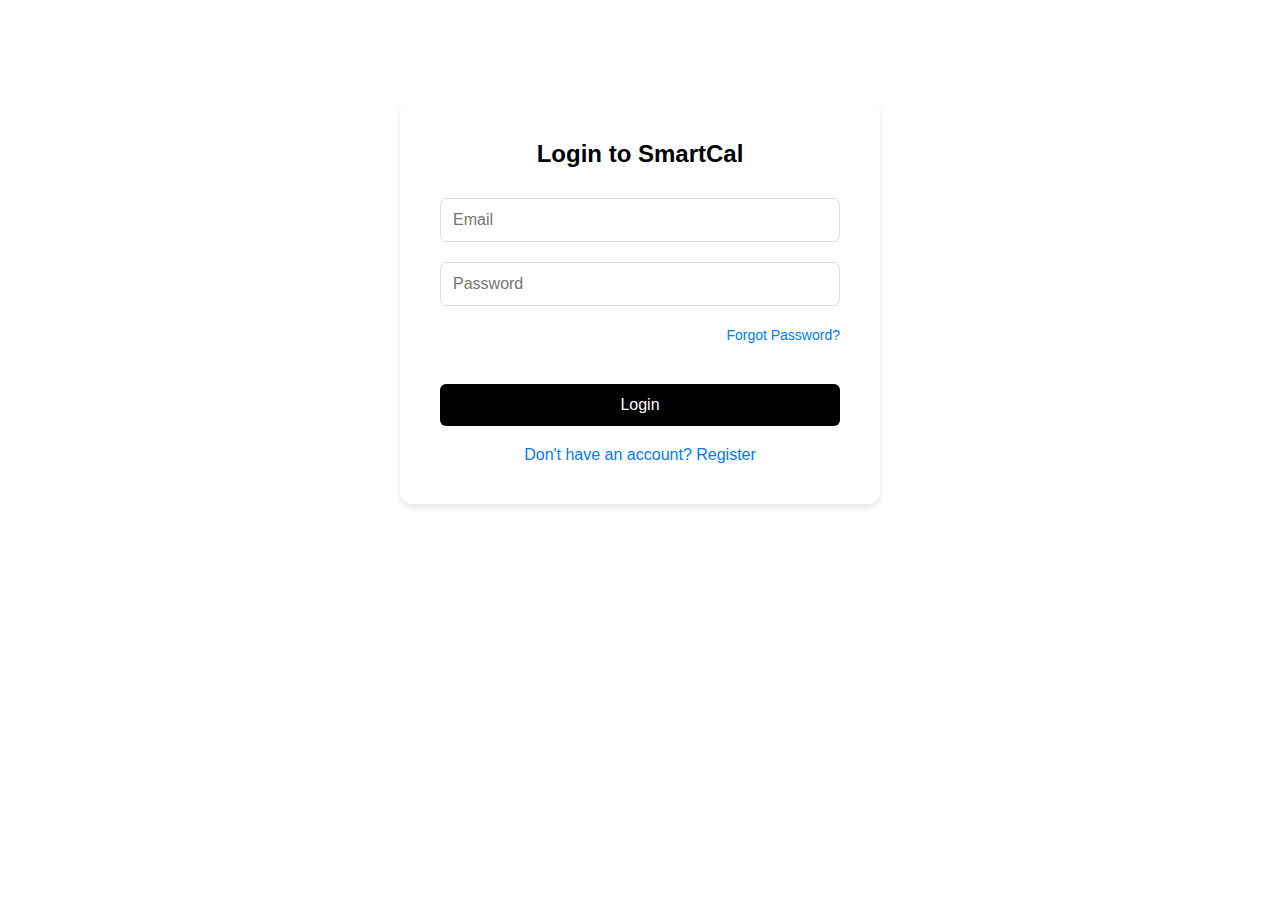
<file: login.html>
<!DOCTYPE html>
<html lang="en">
<head>
    <meta charset="UTF-8">
    <meta name="viewport" content="width=device-width, initial-scale=1.0">
    <title>Login - SmartCal</title>
    <link rel="stylesheet" href="style.css">
    <style>
        .auth-container {
            max-width: 400px;
            margin: 100px auto;
            padding: 40px;
            background: white;
            border-radius: 12px;
            box-shadow: 0 4px 6px rgba(0, 0, 0, 0.1);
        }
        .auth-form {
            display: flex;
            flex-direction: column;
            gap: 20px;
        }
        .auth-form input {
            padding: 12px;
            border: 1px solid #ddd;
            border-radius: 6px;
            font-size: 16px;
        }
        .auth-form button {
            padding: 12px;
            background: #000;
            color: white;
            border: none;
            border-radius: 6px;
            font-size: 16px;
            cursor: pointer;
        }
        .auth-form button:hover {
            background: #333;
        }
        .auth-links {
            text-align: center;
            margin-top: 20px;
        }
        .auth-links a {
            color: #007bff;
            text-decoration: none;
        }
        .error-message {
            color: #dc3545;
            text-align: center;
            margin-top: 10px;
        }
        .forgot-password {
            text-align: right;
            margin-bottom: 20px;
        }
        .forgot-password a {
            color: #007bff;
            text-decoration: none;
            font-size: 14px;
        }
        .forgot-password a:hover {
            text-decoration: underline;
        }
    </style>
</head>
<body>
    <div class="auth-container">
        <h2 style="text-align: center; margin-bottom: 30px;">Login to SmartCal</h2>
        
        <form class="auth-form" id="loginForm">
            <input type="email" id="email" placeholder="Email" required>
            <input type="password" id="password" placeholder="Password" required>
            <div class="forgot-password">
                <a href="forgot-password.html">Forgot Password?</a>
            </div>
            <button type="submit">Login</button>
        </form>
        
        <div class="error-message" id="errorMessage"></div>
        
        <div class="auth-links">
            <a href="register.html">Don't have an account? Register</a>
        </div>
    </div>

    <script>
        document.getElementById('loginForm').addEventListener('submit', async (e) => {
            e.preventDefault();
            
            const email = document.getElementById('email').value;
            const password = document.getElementById('password').value;
            const errorMessage = document.getElementById('errorMessage');
            
            // Clear previous error
            errorMessage.textContent = '';
            
            try {
                console.log('DEBUG: Attempting login with email:', email);
                
                const response = await fetch('/users/login', {
                    method: 'POST',
                    headers: {
                        'Content-Type': 'application/json',
                    },
                    body: JSON.stringify({
                        email: email,
                        password: password
                    })
                });
                
                console.log('DEBUG: Login response status:', response.status);
                
                const data = await response.json();
                console.log('DEBUG: Login response data:', data);
                
                if (response.ok && data.access_token) {
                    // Store JWT token
                    console.log('DEBUG: Login successful, storing token');
                    console.log('DEBUG: Token received:', data.access_token.substring(0, 20) + '...');
                    
                    localStorage.setItem('token', data.access_token);
                    localStorage.setItem('user', JSON.stringify(data));
                    
                    console.log('DEBUG: Token stored in localStorage');
                    console.log('DEBUG: Stored token:', localStorage.getItem('token').substring(0, 20) + '...');
                    
                    // Redirect to dashboard
                    window.location.href = '/dashboard.html';
                } else {
                    errorMessage.textContent = data.detail || 'Login failed - no token received';
                }
            } catch (error) {
                console.error('DEBUG: Login error:', error);
                errorMessage.textContent = 'Network error. Please try again.';
            }
        });
    </script>
</body>
</html>
</file>
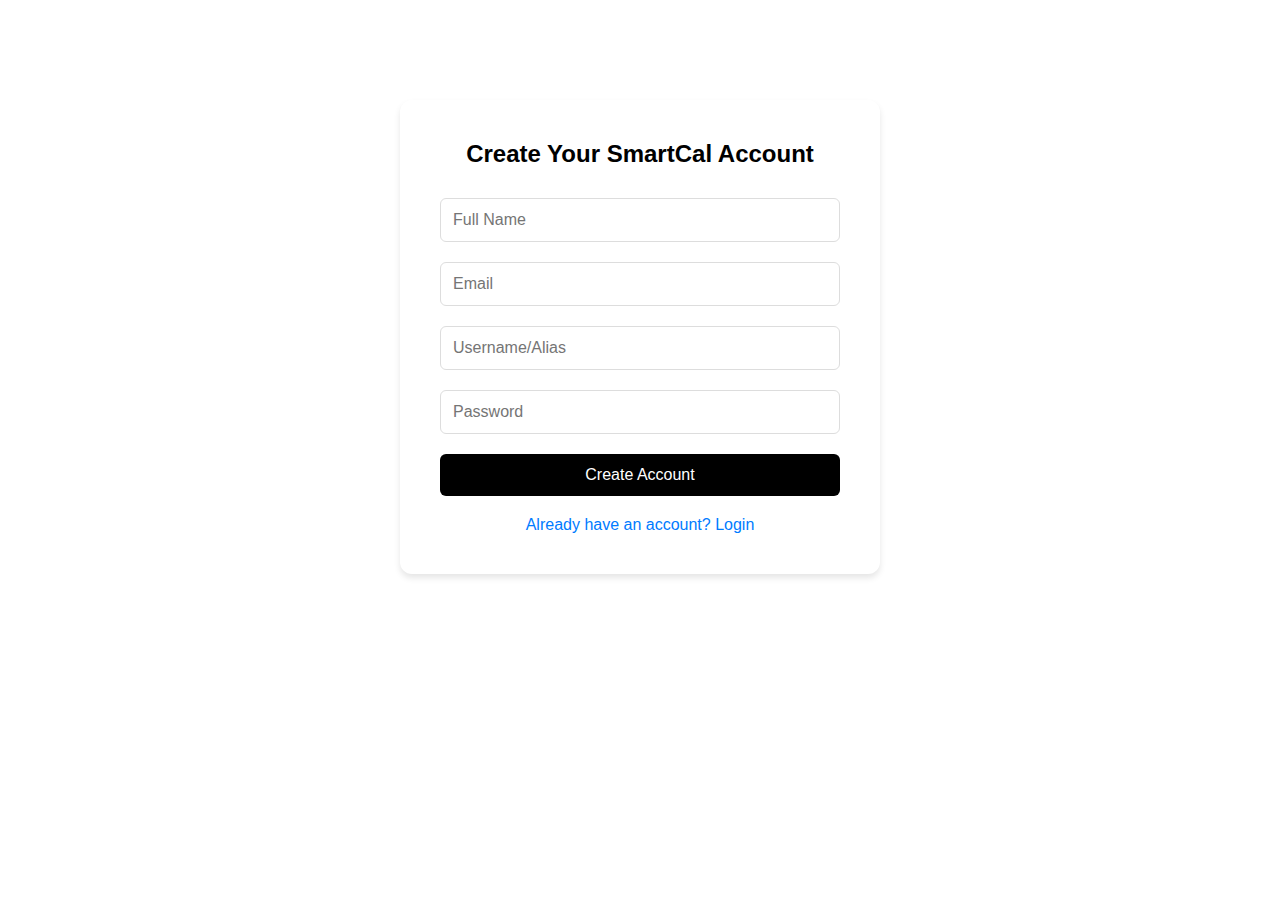
<file: register.html>
<!DOCTYPE html>
<html lang="en">
<head>
    <meta charset="UTF-8">
    <meta name="viewport" content="width=device-width, initial-scale=1.0">
    <title>Register - SmartCal</title>
    <link rel="stylesheet" href="style.css">
    <style>
        .auth-container {
            max-width: 400px;
            margin: 100px auto;
            padding: 40px;
            background: white;
            border-radius: 12px;
            box-shadow: 0 4px 6px rgba(0, 0, 0, 0.1);
        }
        .auth-form {
            display: flex;
            flex-direction: column;
            gap: 20px;
        }
        .auth-form input {
            padding: 12px;
            border: 1px solid #ddd;
            border-radius: 6px;
            font-size: 16px;
        }
        .auth-form button {
            padding: 12px;
            background: #000;
            color: white;
            border: none;
            border-radius: 6px;
            font-size: 16px;
            cursor: pointer;
        }
        .auth-form button:hover {
            background: #333;
        }
        .auth-links {
            text-align: center;
            margin-top: 20px;
        }
        .auth-links a {
            color: #007bff;
            text-decoration: none;
        }
        .error-message {
            color: #dc3545;
            text-align: center;
            margin-top: 10px;
        }
        .success-message {
            color: #28a745;
            text-align: center;
            margin-top: 10px;
        }
    </style>
</head>
<body>
    <div class="auth-container">
        <h2 style="text-align: center; margin-bottom: 30px;">Create Your SmartCal Account</h2>
        
        <form class="auth-form" id="registerForm">
            <input type="text" id="name" placeholder="Full Name" required>
            <input type="email" id="email" placeholder="Email" required>
            <input type="text" id="alias" placeholder="Username/Alias" required>
            <input type="password" id="password" placeholder="Password" required>
            <button type="submit">Create Account</button>
        </form>
        
        <div class="error-message" id="errorMessage"></div>
        <div class="success-message" id="successMessage"></div>
        
        <div class="auth-links">
            <a href="login.html">Already have an account? Login</a>
        </div>
    </div>

    <script>
        document.getElementById('registerForm').addEventListener('submit', async (e) => {
            e.preventDefault();
            
            const name = document.getElementById('name').value;
            const email = document.getElementById('email').value;
            const alias = document.getElementById('alias').value;
            const password = document.getElementById('password').value;
            const errorMessage = document.getElementById('errorMessage');
            const successMessage = document.getElementById('successMessage');
            
            // Clear previous messages
            errorMessage.textContent = '';
            successMessage.textContent = '';
            
            try {
                console.log('DEBUG: Attempting registration with:', { name, email, alias });
                
                const response = await fetch('/users/register', {
                    method: 'POST',
                    headers: {
                        'Content-Type': 'application/json',
                    },
                    body: JSON.stringify({
                        name: name,
                        email: email,
                        alias: alias,
                        password: password
                    })
                });
                
                console.log('DEBUG: Registration response status:', response.status);
                
                const data = await response.json();
                console.log('DEBUG: Registration response data:', data);
                
                if (response.ok) {
                    successMessage.textContent = 'Verification code sent to your email! Please check your inbox.';
                    errorMessage.textContent = '';
                    
                    // Store email for verification page
                    localStorage.setItem('verificationEmail', email);
                    
                    // Redirect to verification page after 2 seconds
                    setTimeout(() => {
                        window.location.href = '/verify.html';
                    }, 2000);
                } else {
                    errorMessage.textContent = data.detail || 'Registration failed';
                    successMessage.textContent = '';
                }
            } catch (error) {
                console.error('DEBUG: Registration error:', error);
                errorMessage.textContent = 'Network error. Please try again.';
                successMessage.textContent = '';
            }
        });
    </script>
</body>
</html>
</file>
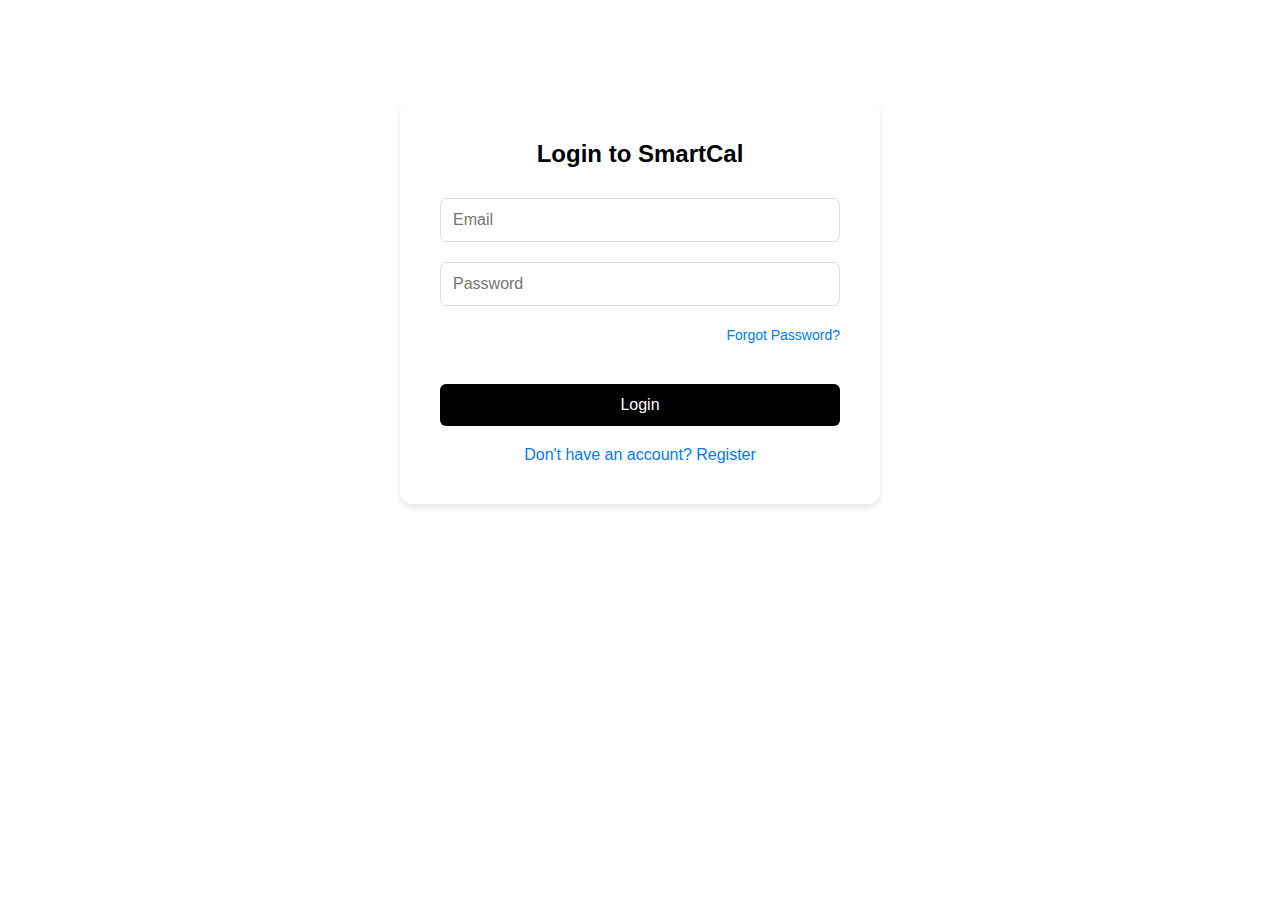
<file: SAdashboard.html>
<!DOCTYPE html>
<html lang="en">
<head>
    <meta charset="UTF-8">
    <meta name="viewport" content="width=device-width, initial-scale=1.0">
    <title>SmartCal - Super Admin Dashboard</title>
    <link href="https://cdn.jsdelivr.net/npm/bootstrap@5.3.0/dist/css/bootstrap.min.css" rel="stylesheet">
    <link href="https://cdnjs.cloudflare.com/ajax/libs/font-awesome/6.4.0/css/all.min.css" rel="stylesheet">
    <style>
        .sidebar {
            min-height: 100vh;
            background: linear-gradient(135deg, #667eea 0%, #764ba2 100%);
            color: white;
        }
        
        .sidebar .nav-link {
            color: rgba(255, 255, 255, 0.8);
            padding: 12px 20px;
            margin: 5px 0;
            border-radius: 8px;
            transition: all 0.3s ease;
        }
        
        .sidebar .nav-link:hover,
        .sidebar .nav-link.active {
            background-color: rgba(255, 255, 255, 0.2);
            color: white;
            transform: translateX(5px);
        }
        
        .sidebar .nav-link i {
            margin-right: 10px;
            width: 20px;
        }
        
        .main-content {
            background-color: #f8f9fa;
            min-height: 100vh;
        }
        
        .stats-card {
            background: white;
            border-radius: 15px;
            box-shadow: 0 4px 6px rgba(0, 0, 0, 0.1);
            transition: transform 0.3s ease;
        }
        
        .stats-card:hover {
            transform: translateY(-5px);
        }
        
        .stats-icon {
            width: 60px;
            height: 60px;
            border-radius: 50%;
            display: flex;
            align-items: center;
            justify-content: center;
            font-size: 24px;
            color: white;
        }
        
        .table-responsive {
            border-radius: 10px;
            overflow: hidden;
            box-shadow: 0 4px 6px rgba(0, 0, 0, 0.1);
        }
        
        .btn-action {
            padding: 4px 8px;
            margin: 2px;
            border-radius: 5px;
            font-size: 12px;
        }
        
        .section {
            display: none;
        }
        
        .section.active {
            display: block;
        }
        
        .form-control, .form-select {
            border-radius: 8px;
            border: 2px solid #e9ecef;
        }
        
        .form-control:focus, .form-select:focus {
            border-color: #667eea;
            box-shadow: 0 0 0 0.2rem rgba(102, 126, 234, 0.25);
        }
        
        .btn-primary {
            background: linear-gradient(135deg, #667eea 0%, #764ba2 100%);
            border: none;
            border-radius: 8px;
        }
        
        .btn-primary:hover {
            transform: translateY(-2px);
            box-shadow: 0 4px 8px rgba(102, 126, 234, 0.3);
        }
        
        .status-badge {
            padding: 4px 12px;
            border-radius: 20px;
            font-size: 12px;
            font-weight: 600;
        }
        
        .status-active {
            background-color: #d4edda;
            color: #155724;
        }
        
        .status-pending {
            background-color: #fff3cd;
            color: #856404;
        }
        
        .status-banned {
            background-color: #f8d7da;
            color: #721c24;
        }
        
        .status-active {
            background-color: #d4edda;
            color: #155724;
        }
        
        .status-pending {
            background-color: #fff3cd;
            color: #856404;
        }
        
        .log-entry {
            padding: 10px;
            border-left: 4px solid #667eea;
            margin: 5px 0;
            background-color: #f8f9fa;
            border-radius: 0 5px 5px 0;
        }
        
        @media (max-width: 768px) {
            .sidebar {
                min-height: auto;
            }
            
            .stats-card {
                margin-bottom: 20px;
            }
        }
    </style>
</head>
<body>
    <div class="container-fluid">
        <div class="row">
            <!-- Sidebar -->
            <div class="col-md-3 col-lg-2 px-0">
                <div class="sidebar p-3">
                    <div class="text-center mb-4">
                        <h4><i class="fas fa-calendar-alt me-2"></i>SmartCal</h4>
                        <small>Super Admin Panel</small>
                    </div>
                    
                    <nav class="nav flex-column">
                        <a class="nav-link active" href="#" onclick="showSection('dashboard')">
                            <i class="fas fa-home"></i> Dashboard Overview
                        </a>
                        <a class="nav-link" href="#" onclick="showSection('users')">
                            <i class="fas fa-users"></i> Manage Users
                        </a>
                        <a class="nav-link" href="#" onclick="showSection('agendas')">
                            <i class="fas fa-calendar"></i> View All Agendas
                        </a>
                        <a class="nav-link" href="#" onclick="showSection('notifications')">
                            <i class="fas fa-bell"></i> Send Notification
                        </a>
                        <a class="nav-link" href="#" onclick="showSection('settings')">
                            <i class="fas fa-cog"></i> Settings
                        </a>
                        <a class="nav-link" href="#" onclick="logout()">
                            <i class="fas fa-sign-out-alt"></i> Logout
                        </a>
                    </nav>
                </div>
            </div>
            
            <!-- Main Content -->
            <div class="col-md-9 col-lg-10">
                <div class="main-content p-4">
                    
                    <!-- Dashboard Overview Section -->
                    <div id="dashboard" class="section active">
                        <div class="d-flex justify-content-between align-items-center mb-4">
                            <h2><i class="fas fa-tachometer-alt me-2"></i>Dashboard Overview</h2>
                            <small class="text-muted">Last updated: <span id="lastUpdated"></span></small>
                        </div>
                        
                        <div class="row">
                            <div class="col-md-3 mb-4">
                                <div class="stats-card p-4">
                                    <div class="d-flex align-items-center">
                                        <div class="stats-icon bg-primary me-3">
                                            <i class="fas fa-users"></i>
                                        </div>
                                        <div>
                                            <h3 class="mb-0" id="totalUsers">1,247</h3>
                                            <small class="text-muted">Total Registered Users</small>
                                        </div>
                                    </div>
                                </div>
                            </div>
                            
                            <div class="col-md-3 mb-4">
                                <div class="stats-card p-4">
                                    <div class="d-flex align-items-center">
                                        <div class="stats-icon bg-success me-3">
                                            <i class="fas fa-calendar-check"></i>
                                        </div>
                                        <div>
                                            <h3 class="mb-0" id="totalAgendas">3,891</h3>
                                            <small class="text-muted">Agendas Created</small>
                                        </div>
                                    </div>
                                </div>
                            </div>
                            
                            <div class="col-md-3 mb-4">
                                <div class="stats-card p-4">
                                    <div class="d-flex align-items-center">
                                        <div class="stats-icon bg-warning me-3">
                                            <i class="fas fa-clock"></i>
                                        </div>
                                        <div>
                                            <h3 class="mb-0" id="pendingVerifications">23</h3>
                                            <small class="text-muted">Pending Verifications</small>
                                        </div>
                                    </div>
                                </div>
                            </div>
                            
                            <div class="col-md-3 mb-4">
                                <div class="stats-card p-4">
                                    <div class="d-flex align-items-center">
                                        <div class="stats-icon bg-info me-3">
                                            <i class="fas fa-bell"></i>
                                        </div>
                                        <div>
                                            <h6 class="mb-0" id="lastBroadcast">Jul 25, 2024</h6>
                                            <small class="text-muted">Last Broadcast Sent</small>
                                        </div>
                                    </div>
                                </div>
                            </div>
                        </div>
                        
                        <div class="row mt-4">
                            <div class="col-md-6">
                                <div class="stats-card p-4">
                                    <h5><i class="fas fa-chart-line me-2"></i>Recent Activity</h5>
                                    <div class="mt-3">
                                        <div class="d-flex justify-content-between mb-2">
                                            <span>New user registrations</span>
                                            <span class="badge bg-success">+12 today</span>
                                        </div>
                                        <div class="d-flex justify-content-between mb-2">
                                            <span>Agendas created</span>
                                            <span class="badge bg-primary">+45 today</span>
                                        </div>
                                        <div class="d-flex justify-content-between mb-2">
                                            <span>System notifications</span>
                                            <span class="badge bg-info">+3 today</span>
                                        </div>
                                    </div>
                                </div>
                            </div>
                            
                            <div class="col-md-6">
                                <div class="stats-card p-4">
                                    <h5><i class="fas fa-exclamation-triangle me-2"></i>System Alerts</h5>
                                    <div class="mt-3">
                                        <div class="alert alert-warning alert-sm mb-2">
                                            <i class="fas fa-exclamation-circle me-2"></i>
                                            5 users pending verification
                                        </div>
                                        <div class="alert alert-info alert-sm mb-2">
                                            <i class="fas fa-info-circle me-2"></i>
                                            System maintenance scheduled for tomorrow
                                        </div>
                                        <div class="alert alert-success alert-sm mb-2">
                                            <i class="fas fa-check-circle me-2"></i>
                                            All systems operational
                                        </div>
                                    </div>
                                </div>
                            </div>
                        </div>
                    </div>
                    
                    <!-- Manage Users Section -->
                    <div id="users" class="section">
                        <div class="d-flex justify-content-between align-items-center mb-4">
                            <h2><i class="fas fa-users me-2"></i>Manage Users</h2>
                            <button class="btn btn-primary" onclick="exportUsers()">
                                <i class="fas fa-download me-2"></i>Export Users
                            </button>
                        </div>
                        
                        <div class="table-responsive">
                            <table class="table table-hover">
                                <thead class="table-dark">
                                    <tr>
                                        <th>Name</th>
                                        <th>Email</th>
                                        <th>Username</th>
                                        <th>Role</th>
                                        <th>Status</th>
                                        <th>Actions</th>
                                    </tr>
                                </thead>
                                <tbody id="usersTableBody">
                                    <!-- Users will be loaded dynamically -->
                                </tbody>
                            </table>
                        </div>
                        
                        <!-- Banned Users Section -->
                        <div class="mt-4">
                            <h4><i class="fas fa-ban me-2"></i>Banned Users</h4>
                            <div class="table-responsive">
                                <table class="table table-hover">
                                    <thead class="table-dark">
                                        <tr>
                                            <th>Name</th>
                                            <th>Email</th>
                                            <th>Username</th>
                                            <th>Role</th>
                                            <th>Status</th>
                                            <th>Actions</th>
                                        </tr>
                                    </thead>
                                    <tbody id="bannedUsersTableBody">
                                        <!-- Banned users will be loaded dynamically -->
                                    </tbody>
                                </table>
                            </div>
                        </div>
                    </div>
                    
                    <!-- View All Agendas Section -->
                    <div id="agendas" class="section">
                        <div class="d-flex justify-content-between align-items-center mb-4">
                            <h2><i class="fas fa-calendar me-2"></i>View All Agendas</h2>
                            <div>
                                <button class="btn btn-outline-primary me-2" onclick="filterAgendas()">
                                    <i class="fas fa-filter me-2"></i>Filter
                                </button>
                                <button class="btn btn-primary" onclick="exportAgendas()">
                                    <i class="fas fa-download me-2"></i>Export
                                </button>
                            </div>
                        </div>
                        
                        <div class="row mb-3">
                            <div class="col-md-3">
                                <select class="form-select" id="userFilter">
                                    <option value="">All Users</option>
                                    <option value="john123">john123</option>
                                    <option value="sufiyan">sufiyan</option>
                                    <option value="sarah_w">sarah_w</option>
                                </select>
                            </div>
                            <div class="col-md-3">
                                <select class="form-select" id="statusFilter">
                                    <option value="">All Status</option>
                                    <option value="public">Public</option>
                                    <option value="private">Private</option>
                                </select>
                            </div>
                            <div class="col-md-3">
                                <input type="date" class="form-control" id="dateFilter">
                            </div>
                            <div class="col-md-3">
                                <button class="btn btn-secondary w-100" onclick="clearFilters()">Clear Filters</button>
                            </div>
                        </div>
                        
                        <div class="table-responsive">
                            <table class="table table-hover">
                                <thead class="table-dark">
                                    <tr>
                                        <th>Agenda Title</th>
                                        <th>Created By</th>
                                        <th>Date</th>
                                        <th>Status</th>
                                        <th>Actions</th>
                                    </tr>
                                </thead>
                                <tbody id="agendasTableBody">
                                    <!-- Agendas will be loaded dynamically -->
                                </tbody>
                            </table>
                        </div>
                    </div>
                    
                    <!-- Send Notification Section -->
                    <div id="notifications" class="section">
                        <div class="d-flex justify-content-between align-items-center mb-4">
                            <h2><i class="fas fa-bell me-2"></i>Send Notification</h2>
                            <button class="btn btn-outline-primary" onclick="viewNotificationHistory()">
                                <i class="fas fa-history me-2"></i>View History
                            </button>
                        </div>
                        
                        <div class="row">
                            <div class="col-md-8">
                                <div class="stats-card p-4">
                                    <form id="notificationForm">
                                        <div class="mb-3">
                                            <label for="notificationSubject" class="form-label">Subject</label>
                                            <input type="text" class="form-control" id="notificationSubject" 
                                                   placeholder="Enter notification subject" required>
                                        </div>
                                        
                                        <div class="mb-3">
                                            <label for="notificationMessage" class="form-label">Message</label>
                                            <textarea class="form-control" id="notificationMessage" rows="6" 
                                                      placeholder="Enter your notification message here..." required></textarea>
                                        </div>
                                        
                                        <div class="mb-3">
                                            <label class="form-label">Recipients</label>
                                            <div class="form-check">
                                                <input class="form-check-input" type="radio" name="recipients" 
                                                       id="sendToAll" value="all" checked>
                                                <label class="form-check-label" for="sendToAll">
                                                    Send to All Users
                                                </label>
                                            </div>
                                            <div class="form-check">
                                                <input class="form-check-input" type="radio" name="recipients" 
                                                       id="sendToSelected" value="selected">
                                                <label class="form-check-label" for="sendToSelected">
                                                    Send to Selected Users
                                                </label>
                                            </div>
                                        </div>
                                        
                                        <div class="mb-3" id="selectedUsersDiv" style="display: none;">
                                            <label for="selectedUsers" class="form-label">Selected Usernames</label>
                                            <textarea class="form-control" id="selectedUsers" rows="3" 
                                                      placeholder="Enter usernames separated by commas (e.g., john123, sarah_w, mike_j)"></textarea>
                                            <small class="text-muted">Enter usernames separated by commas</small>
                                        </div>
                                        
                                        <div class="mb-3">
                                            <div class="form-check">
                                                <input class="form-check-input" type="checkbox" id="urgentNotification">
                                                <label class="form-check-label" for="urgentNotification">
                                                    Mark as Urgent
                                                </label>
                                            </div>
                                        </div>
                                        
                                        <button type="submit" class="btn btn-primary">
                                            <i class="fas fa-paper-plane me-2"></i>Send Notification
                                        </button>
                                    </form>
                                </div>
                            </div>
                            
                            <div class="col-md-4">
                                <div class="stats-card p-4">
                                    <h5><i class="fas fa-info-circle me-2"></i>Notification Stats</h5>
                                    <div class="mt-3">
                                        <div class="d-flex justify-content-between mb-2">
                                            <span>Total Sent Today</span>
                                            <span class="badge bg-primary">5</span>
                                        </div>
                                        <div class="d-flex justify-content-between mb-2">
                                            <span>Pending Delivery</span>
                                            <span class="badge bg-warning">2</span>
                                        </div>
                                        <div class="d-flex justify-content-between mb-2">
                                            <span>Failed Deliveries</span>
                                            <span class="badge bg-danger">0</span>
                                        </div>
                                        <div class="d-flex justify-content-between mb-2">
                                            <span>Active Recipients</span>
                                            <span class="badge bg-success">1,245</span>
                                        </div>
                                    </div>
                                </div>
                                
                                <div class="stats-card p-4 mt-3">
                                    <h5><i class="fas fa-clock me-2"></i>Recent Notifications</h5>
                                    <div class="mt-3">
                                        <div class="log-entry">
                                            <strong>System Maintenance</strong><br>
                                            <small class="text-muted">Sent to all users - 2 hours ago</small>
                                        </div>
                                        <div class="log-entry">
                                            <strong>New Feature Update</strong><br>
                                            <small class="text-muted">Sent to premium users - 1 day ago</small>
                                        </div>
                                        <div class="log-entry">
                                            <strong>Welcome Message</strong><br>
                                            <small class="text-muted">Sent to new users - 2 days ago</small>
                                        </div>
                                    </div>
                                </div>
                            </div>
                        </div>
                    </div>
                    
                    <!-- Settings Section -->
                    <div id="settings" class="section">
                        <div class="d-flex justify-content-between align-items-center mb-4">
                            <h2><i class="fas fa-cog me-2"></i>Settings</h2>
                            <button class="btn btn-success" onclick="saveSettings()">
                                <i class="fas fa-save me-2"></i>Save All Settings
                            </button>
                        </div>
                        
                        <div class="row">
                            <div class="col-md-6">
                                <div class="stats-card p-4 mb-4">
                                    <h5><i class="fas fa-key me-2"></i>Change Super Admin Password</h5>
                                    <form id="passwordForm">
                                        <div class="mb-3">
                                            <label for="currentPassword" class="form-label">Current Password</label>
                                            <input type="password" class="form-control" id="currentPassword" required>
                                        </div>
                                        <div class="mb-3">
                                            <label for="newPassword" class="form-label">New Password</label>
                                            <input type="password" class="form-control" id="newPassword" required>
                                        </div>
                                        <div class="mb-3">
                                            <label for="confirmPassword" class="form-label">Confirm New Password</label>
                                            <input type="password" class="form-control" id="confirmPassword" required>
                                        </div>
                                        <button type="submit" class="btn btn-primary">
                                            <i class="fas fa-key me-2"></i>Change Password
                                        </button>
                                    </form>
                                </div>
                                
                                <div class="stats-card p-4">
                                    <h5><i class="fas fa-envelope me-2"></i>Email Settings</h5>
                                    <form id="emailForm">
                                        <div class="mb-3">
                                            <label for="smtpServer" class="form-label">SMTP Server</label>
                                            <input type="text" class="form-control" id="smtpServer" 
                                                   value="smtp.gmail.com">
                                        </div>
                                        <div class="mb-3">
                                            <label for="smtpPort" class="form-label">SMTP Port</label>
                                            <input type="number" class="form-control" id="smtpPort" value="587">
                                        </div>
                                        <div class="mb-3">
                                            <label for="emailUsername" class="form-label">Email Username</label>
                                            <input type="email" class="form-control" id="emailUsername" 
                                                   value="admin@smartcal.com">
                                        </div>
                                        <div class="mb-3">
                                            <label for="emailPassword" class="form-label">Email Password</label>
                                            <input type="password" class="form-control" id="emailPassword">
                                        </div>
                                        <button type="submit" class="btn btn-primary">
                                            <i class="fas fa-save me-2"></i>Save Email Settings
                                        </button>
                                    </form>
                                </div>
                            </div>
                            
                            <div class="col-md-6">
                                <!-- <div class="stats-card p-4 mb-4"> -->
                                    <!-- <h5><i class="fas fa-list me-2"></i>System Logs</h5>
                                    <div class="mt-3" style="max-height: 300px; overflow-y: auto;">
                                        <div class="log-entry">
                                            <strong>INFO</strong> - User login: john123 - 2024-07-25 14:30:22
                                        </div>
                                        <div class="log-entry">
                                            <strong>WARNING</strong> - Failed login attempt: unknown@email.com - 2024-07-25 14:25:15
                                        </div>
                                        <div class="log-entry">
                                            <strong>INFO</strong> - New agenda created: "Weekly Review" by sarah_w - 2024-07-25 14:20:45
                                        </div>
                                        <div class="log-entry">
                                            <strong>ERROR</strong> - Database connection timeout - 2024-07-25 14:15:30
                                        </div>
                                        <div class="log-entry">
                                            <strong>INFO</strong> - System backup completed - 2024-07-25 14:00:00
                                        </div>
                                        <div class="log-entry">
                                            <strong>INFO</strong> - User registration: mike_j - 2024-07-25 13:45:12
                                        </div>
                                        <div class="log-entry">
                                            <strong>WARNING</strong> - High memory usage detected - 2024-07-25 13:30:00
                                        </div>
                                        <div class="log-entry">
                                            <strong>INFO</strong> - Notification sent to 1,245 users - 2024-07-25 13:15:22
                                        </div>
                                    </div> -->
                                <!-- </div> -->
                                
                                <div class="stats-card p-4">
                                    <h5><i class="fas fa-sign-in-alt me-2"></i>Last 5 Login Attempts</h5>
                                    <div class="table-responsive">
                                        <table class="table table-sm">
                                            <thead>
                                                <tr>
                                                    <th>Username</th>
                                                    <th>IP Address</th>
                                                    <th>Status</th>
                                                    <th>Time</th>
                                                </tr>
                                            </thead>
                                            <tbody>
                                                <tr>
                                                    <td>admin</td>
                                                    <td>192.168.1.100</td>
                                                    <td><span class="badge bg-success">Success</span></td>
                                                    <td>14:30:22</td>
                                                </tr>
                                                <tr>
                                                    <td>unknown@email.com</td>
                                                    <td>203.45.67.89</td>
                                                    <td><span class="badge bg-danger">Failed</span></td>
                                                    <td>14:25:15</td>
                                                </tr>
                                                <tr>
                                                    <td>john123</td>
                                                    <td>192.168.1.101</td>
                                                    <td><span class="badge bg-success">Success</span></td>
                                                    <td>14:20:30</td>
                                                </tr>
                                                <tr>
                                                    <td>sarah_w</td>
                                                    <td>192.168.1.102</td>
                                                    <td><span class="badge bg-success">Success</span></td>
                                                    <td>14:15:45</td>
                                                </tr>
                                                <tr>
                                                    <td>hacker@evil.com</td>
                                                    <td>45.67.89.123</td>
                                                    <td><span class="badge bg-danger">Failed</span></td>
                                                    <td>14:10:20</td>
                                                </tr>
                                            </tbody>
                                        </table>
                                    </div>
                                </div>
                                
                                <!-- Create Super Admin Section -->
                                <div class="stats-card p-4 mt-3">
                                    <h5><i class="fas fa-user-shield me-2"></i>Create Super Admin</h5>
                                    <p class="text-muted mb-3">Create additional super admin accounts with full access to the admin dashboard.</p>
                                    <button class="btn btn-primary" onclick="showCreateSuperAdminModal()">
                                        <i class="fas fa-plus me-2"></i>Create Super Admin
                                    </button>
                                </div>
                            </div>
                        </div>
                    </div>
                </div>
            </div>
        </div>
    </div>

    <!-- Create Super Admin Modals -->
    <!-- Password Verification Modal -->
    <div class="modal fade" id="passwordVerificationModal" tabindex="-1" aria-labelledby="passwordVerificationModalLabel" aria-hidden="true">
        <div class="modal-dialog">
            <div class="modal-content">
                <div class="modal-header">
                    <h5 class="modal-title" id="passwordVerificationModalLabel">
                        <i class="fas fa-shield-alt me-2"></i>Verify Current Password
                    </h5>
                    <button type="button" class="btn-close" data-bs-dismiss="modal" aria-label="Close"></button>
                </div>
                <div class="modal-body">
                    <p class="text-muted mb-3">Please enter your current password to proceed with creating a new super admin account.</p>
                    <form id="passwordVerificationForm">
                        <div class="mb-3">
                            <label for="currentAdminPassword" class="form-label">Current Password</label>
                            <input type="password" class="form-control" id="currentAdminPassword" required>
                        </div>
                    </form>
                </div>
                <div class="modal-footer">
                    <button type="button" class="btn btn-secondary" data-bs-dismiss="modal">Cancel</button>
                    <button type="button" class="btn btn-primary" onclick="verifyCurrentPassword()">
                        <i class="fas fa-check me-2"></i>Verify Password
                    </button>
                </div>
            </div>
        </div>
    </div>

    <!-- Super Admin Credentials Modal -->
    <div class="modal fade" id="superAdminCredentialsModal" tabindex="-1" aria-labelledby="superAdminCredentialsModalLabel" aria-hidden="true">
        <div class="modal-dialog modal-lg">
            <div class="modal-content">
                <div class="modal-header">
                    <h5 class="modal-title" id="superAdminCredentialsModalLabel">
                        <i class="fas fa-user-shield me-2"></i>Super Admin Credentials
                    </h5>
                    <button type="button" class="btn-close" data-bs-dismiss="modal" aria-label="Close"></button>
                </div>
                <div class="modal-body">
                    <form id="superAdminCredentialsForm">
                        <div class="mb-3">
                            <label for="newAdminEmail" class="form-label">Email Address *</label>
                            <input type="email" class="form-control" id="newAdminEmail" required>
                            <div class="form-text">Enter a valid email address for the new super admin.</div>
                        </div>
                        <div class="mb-3">
                            <label for="newAdminPassword" class="form-label">Password *</label>
                            <input type="password" class="form-control" id="newAdminPassword" required>
                            <div class="form-text">
                                Password must be at least 8 characters long and contain:
                                <ul class="mt-1">
                                    <li>At least one uppercase letter</li>
                                    <li>At least one lowercase letter</li>
                                    <li>At least one number</li>
                                    <li>At least one special character</li>
                                </ul>
                            </div>
                        </div>
                        <div class="mb-3">
                            <label for="confirmNewAdminPassword" class="form-label">Confirm Password *</label>
                            <input type="password" class="form-control" id="confirmNewAdminPassword" required>
                            <div class="form-text">Re-enter the password to confirm.</div>
                        </div>
                    </form>
                </div>
                <div class="modal-footer">
                    <button type="button" class="btn btn-secondary" data-bs-dismiss="modal">Cancel</button>
                    <button type="button" class="btn btn-primary" onclick="createSuperAdminAccount()">
                        <i class="fas fa-paper-plane me-2"></i>Create Account
                    </button>
                </div>
            </div>
        </div>
    </div>

    <!-- OTP Verification Modal -->
    <div class="modal fade" id="otpVerificationModal" tabindex="-1" aria-labelledby="otpVerificationModalLabel" aria-hidden="true">
        <div class="modal-dialog">
            <div class="modal-content">
                <div class="modal-header">
                    <h5 class="modal-title" id="otpVerificationModalLabel">
                        <i class="fas fa-key me-2"></i>Verify OTP
                    </h5>
                    <button type="button" class="btn-close" data-bs-dismiss="modal" aria-label="Close"></button>
                </div>
                <div class="modal-body">
                    <p class="text-muted mb-3">Enter the OTP sent to <strong id="otpEmailDisplay"></strong></p>
                    <form id="otpVerificationForm">
                        <div class="mb-3">
                            <label for="otpInput" class="form-label">OTP Code</label>
                            <input type="text" class="form-control" id="otpInput" maxlength="6" required>
                            <div class="form-text">Enter the 6-digit code sent to your email.</div>
                        </div>
                    </form>
                </div>
                <div class="modal-footer">
                    <button type="button" class="btn btn-secondary" data-bs-dismiss="modal">Cancel</button>
                    <button type="button" class="btn btn-primary" onclick="verifyOTP()">
                        <i class="fas fa-check me-2"></i>Verify OTP
                    </button>
                </div>
            </div>
        </div>
    </div>

    <script src="https://cdn.jsdelivr.net/npm/bootstrap@5.3.0/dist/js/bootstrap.bundle.min.js"></script>
    <script>
        // Global variables for super admin creation
        let currentSuperAdminEmail = '';
        let currentSuperAdminPassword = '';
        
        // Check if user is logged in and is admin
        function checkAuth() {
            const token = localStorage.getItem('token');
            const user = JSON.parse(localStorage.getItem('user') || '{}');
            
            console.log('🔍 Auth Check - Token:', token ? 'Present' : 'Missing');
            console.log('🔍 Auth Check - User:', user);
            console.log('🔍 Auth Check - Role:', user.role);
            
            if (!token) {
                console.log('❌ No token found, redirecting to login');
                window.location.href = '/login.html';
                return false;
            }
            
            // Check if user data exists and has role
            if (!user || !user.role) {
                console.log('❌ User data missing or no role, redirecting to login');
                window.location.href = '/login.html';
                return false;
            }
            
            if (user.role !== 'admin') {
                console.log('❌ User is not admin, redirecting to login');
                window.location.href = '/login.html';
                return false;
            }
            
            console.log('✅ Auth check passed');
            return true;
        }

        // Initialize tooltips
        var tooltipTriggerList = [].slice.call(document.querySelectorAll('[data-bs-toggle="tooltip"]'));
        var tooltipList = tooltipTriggerList.map(function (tooltipTriggerEl) {
            return new bootstrap.Tooltip(tooltipTriggerEl);
        });

        // Update last updated time
        document.getElementById('lastUpdated').textContent = new Date().toLocaleString();

        // Verify token and get user info
        async function verifyToken() {
            try {
                const token = localStorage.getItem('token');
                if (!token) {
                    console.log('❌ No token found');
                    return false;
                }
                
                console.log('🔍 Verifying token...');
                const response = await fetch('/users/me', {
                    headers: {
                        'Authorization': `Bearer ${token}`
                    }
                });
                
                console.log('🔍 Token verification response status:', response.status);
                
                if (response.ok) {
                    const userData = await response.json();
                    console.log('✅ Token verified, user data:', userData);
                    console.log('🔍 User role:', userData.role);
                    
                    // Update localStorage with fresh user data
                    const currentUser = JSON.parse(localStorage.getItem('user') || '{}');
                    currentUser.role = userData.role;
                    localStorage.setItem('user', JSON.stringify(currentUser));
                    
                    const isAdmin = userData.role === 'admin';
                    console.log('🔍 Is admin?', isAdmin);
                    return isAdmin;
                } else {
                    console.log('❌ Token verification failed');
                    const errorData = await response.json();
                    console.log('❌ Error details:', errorData);
                    return false;
                }
            } catch (error) {
                console.error('❌ Error verifying token:', error);
                return false;
            }
        }

        // Load admin dashboard stats
        async function loadAdminStats() {
            try {
                const token = localStorage.getItem('token');
                console.log('📊 Loading admin stats with token:', token ? 'Present' : 'Missing');
                
                const response = await fetch('/admin/stats', {
                    headers: {
                        'Authorization': `Bearer ${token}`
                    }
                });
                
                console.log('📊 Admin stats response status:', response.status);
                
                if (response.ok) {
                    const stats = await response.json();
                    console.log('📊 Admin stats loaded:', stats);
                    document.getElementById('totalUsers').textContent = stats.totalUsers;
                    document.getElementById('totalAgendas').textContent = stats.totalAgendas;
                    document.getElementById('pendingVerifications').textContent = stats.pendingVerifications;
                    document.getElementById('lastBroadcast').textContent = stats.lastBroadcast;
                } else {
                    console.error('❌ Failed to load admin stats:', response.status);
                    const error = await response.text();
                    console.error('❌ Error details:', error);
                }
            } catch (error) {
                console.error('❌ Error loading admin stats:', error);
            }
        }

        // Load all users
        async function loadAllUsers() {
            try {
                const token = localStorage.getItem('token');
                const response = await fetch('/admin/users', {
                    headers: {
                        'Authorization': `Bearer ${token}`
                    }
                });
                
                if (response.ok) {
                    const users = await response.json();
                    const activeUsersTbody = document.querySelector('#usersTableBody');
                    const bannedUsersTbody = document.querySelector('#bannedUsersTableBody');
                    
                    activeUsersTbody.innerHTML = '';
                    bannedUsersTbody.innerHTML = '';
                    
                    users.forEach(user => {
                        const row = document.createElement('tr');
                        
                        if (user.banned) {
                            // Banned user - add to banned users table
                            row.innerHTML = `
                                <td>${user.name}</td>
                                <td>${user.email}</td>
                                <td>${user.username}</td>
                                <td><span class="badge bg-${user.role === 'admin' ? 'primary' : 'secondary'}">${user.role}</span></td>
                                <td><span class="status-badge status-banned">Banned</span></td>
                                <td>
                                    <button class="btn btn-success btn-sm btn-action" title="Unban User" onclick="unbanUser(${user.id})">
                                        <i class="fas fa-unlock"></i>
                                    </button>
                                    <button class="btn btn-danger btn-sm btn-action" title="Delete User" onclick="deleteUser(${user.id})">
                                        <i class="fas fa-trash"></i>
                                    </button>
                                </td>
                            `;
                            bannedUsersTbody.appendChild(row);
                        } else {
                            // Active user - add to main users table
                            row.innerHTML = `
                                <td>${user.name}</td>
                                <td>${user.email}</td>
                                <td>${user.username}</td>
                                <td><span class="badge bg-${user.role === 'admin' ? 'primary' : 'secondary'}">${user.role}</span></td>
                                <td><span class="status-badge status-${user.status.toLowerCase()}">${user.status}</span></td>
                                <td>
                                    <button class="btn btn-warning btn-sm btn-action" title="Ban User" onclick="banUser(${user.id})">
                                        <i class="fas fa-ban"></i>
                                    </button>
                                    <button class="btn btn-info btn-sm btn-action" title="Reset Password" onclick="resetPassword(${user.id})">
                                        <i class="fas fa-key"></i>
                                    </button>
                                    <button class="btn btn-primary btn-sm btn-action" title="View Details" onclick="viewUserDetails(${user.id})">
                                        <i class="fas fa-eye"></i>
                                    </button>
                                </td>
                            `;
                            activeUsersTbody.appendChild(row);
                        }
                    });
                }
            } catch (error) {
                console.error('Error loading users:', error);
            }
        }

        // Load all agendas
        async function loadAllAgendas() {
            try {
                const token = localStorage.getItem('token');
                console.log('📋 Loading agendas...');
                
                const response = await fetch('/admin/agendas', {
                    headers: {
                        'Authorization': `Bearer ${token}`
                    }
                });
                
                console.log('📡 Agendas response status:', response.status);
                
                if (response.ok) {
                    const agendas = await response.json();
                    console.log('📋 Loaded agendas:', agendas);
                    
                    const tbody = document.querySelector('#agendasTableBody');
                    tbody.innerHTML = '';
                    
                    agendas.forEach(agenda => {
                        const row = document.createElement('tr');
                        row.innerHTML = `
                            <td>${agenda.title}</td>
                            <td>${agenda.creatorName} (${agenda.creatorAlias})</td>
                            <td>${new Date(agenda.createdAt).toLocaleDateString()}</td>
                            <td><span class="badge bg-success">Public</span></td>
                            <td>
                                <button class="btn btn-primary btn-sm btn-action" title="View Agenda" onclick="viewAgenda(${agenda.id})">
                                    <i class="fas fa-eye"></i>
                                </button>
                                <button class="btn btn-warning btn-sm btn-action" title="Flag Agenda" onclick="flagAgenda(${agenda.id})">
                                    <i class="fas fa-flag"></i>
                                </button>
                                <button class="btn btn-danger btn-sm btn-action" title="Delete Agenda" onclick="deleteAgenda(${agenda.id}, '${agenda.title.replace(/'/g, "\\'")}')">
                                    <i class="fas fa-trash"></i>
                                </button>
                            </td>
                        `;
                        tbody.appendChild(row);
                    });
                    
                    console.log('✅ Agendas table updated with', agendas.length, 'agendas');
                } else {
                    console.error('❌ Failed to load agendas:', response.status);
                }
            } catch (error) {
                console.error('❌ Error loading agendas:', error);
            }
        }

        // Navigation function
        function showSection(sectionId) {
            // Hide all sections
            document.querySelectorAll('.section').forEach(section => {
                section.classList.remove('active');
            });
            
            // Remove active class from all nav links
            document.querySelectorAll('.nav-link').forEach(link => {
                link.classList.remove('active');
            });
            
            // Show selected section
            document.getElementById(sectionId).classList.add('active');
            
            // Add active class to clicked nav link
            event.target.classList.add('active');
            
            // Load data based on section
            if (sectionId === 'dashboard') {
                loadAdminStats();
            } else if (sectionId === 'users') {
                loadAllUsers();
            } else if (sectionId === 'agendas') {
                loadAllAgendas();
            }
        }

        // Notification form handling
        document.getElementById('sendToAll').addEventListener('change', function() {
            document.getElementById('selectedUsersDiv').style.display = 'none';
        });

        document.getElementById('sendToSelected').addEventListener('change', function() {
            document.getElementById('selectedUsersDiv').style.display = 'block';
        });

        document.getElementById('notificationForm').addEventListener('submit', async function(e) {
            e.preventDefault();
            const subject = document.getElementById('notificationSubject').value;
            const message = document.getElementById('notificationMessage').value;
            const recipients = document.querySelector('input[name="recipients"]:checked').value;
            const selectedUsers = document.getElementById('selectedUsers').value;
            const urgent = document.getElementById('urgentNotification').checked;
            
            try {
                const token = localStorage.getItem('token');
                const response = await fetch('/admin/notifications', {
                    method: 'POST',
                    headers: {
                        'Content-Type': 'application/json',
                        'Authorization': `Bearer ${token}`
                    },
                    body: JSON.stringify({
                        subject: subject,
                        message: message,
                        recipients: recipients,
                        selectedUsers: selectedUsers,
                        urgent: urgent
                    })
                });
                
                if (response.ok) {
                    alert('Notification sent successfully!');
                    this.reset();
                    document.getElementById('selectedUsersDiv').style.display = 'none';
                } else {
                    const error = await response.json();
                    alert('Error sending notification: ' + error.detail);
                }
            } catch (error) {
                console.error('Error sending notification:', error);
                alert('Error sending notification. Please try again.');
            }
        });

        // Password change form
        document.getElementById('passwordForm').addEventListener('submit', async function(e) {
            e.preventDefault();
            const currentPassword = document.getElementById('currentPassword').value;
            const newPassword = document.getElementById('newPassword').value;
            const confirmPassword = document.getElementById('confirmPassword').value;
            
            if (newPassword !== confirmPassword) {
                alert('New passwords do not match!');
                return;
            }
            
            try {
                const token = localStorage.getItem('token');
                const response = await fetch('/admin/change-password', {
                    method: 'POST',
                    headers: {
                        'Content-Type': 'application/json',
                        'Authorization': `Bearer ${token}`
                    },
                    body: JSON.stringify({
                        currentPassword: currentPassword,
                        newPassword: newPassword,
                        confirmPassword: confirmPassword
                    })
                });
                
                if (response.ok) {
                    alert('Password changed successfully!');
                    this.reset();
                } else {
                    const error = await response.json();
                    alert('Error changing password: ' + error.detail);
                }
            } catch (error) {
                console.error('Error changing password:', error);
                alert('Error changing password. Please try again.');
            }
        });

        // Email settings form
        document.getElementById('emailForm').addEventListener('submit', function(e) {
            e.preventDefault();
            alert('Email settings saved successfully!');
        });

        // Utility functions
        function logout() {
            if (confirm('Are you sure you want to logout?')) {
                window.location.href = 'login.html';
            }
        }

        function exportUsers() {
            alert('User data exported successfully!');
        }

        function exportAgendas() {
            alert('Agenda data exported successfully!');
        }

        function filterAgendas() {
            const userFilter = document.getElementById('userFilter').value;
            const statusFilter = document.getElementById('statusFilter').value;
            const dateFilter = document.getElementById('dateFilter').value;
            
            alert(`Filters applied:\nUser: ${userFilter || 'All'}\nStatus: ${statusFilter || 'All'}\nDate: ${dateFilter || 'All'}`);
        }

        function clearFilters() {
            document.getElementById('userFilter').value = '';
            document.getElementById('statusFilter').value = '';
            document.getElementById('dateFilter').value = '';
            alert('Filters cleared!');
        }

        function viewNotificationHistory() {
            alert('Opening notification history...');
        }

        function saveSettings() {
            alert('All settings saved successfully!');
        }

        // Utility functions for user management
        async function banUser(userId) {
            if (confirm('Are you sure you want to ban this user? This user will not be able to login again.')) {
                try {
                    const token = localStorage.getItem('token');
                    const response = await fetch('/admin/ban-user', {
                        method: 'POST',
                        headers: {
                            'Content-Type': 'application/json',
                            'Authorization': `Bearer ${token}`
                        },
                        body: JSON.stringify({
                            userId: userId
                        })
                    });
                    
                    if (response.ok) {
                        const result = await response.json();
                        alert(result.message);
                        // Reload users to update the display
                        loadAllUsers();
                    } else {
                        const error = await response.json();
                        alert('Error banning user: ' + error.detail);
                    }
                } catch (error) {
                    console.error('Error banning user:', error);
                    alert('Error banning user. Please try again.');
                }
            }
        }

        async function unbanUser(userId) {
            if (confirm('Are you sure you want to unban this user? This user will be able to login again.')) {
                try {
                    const token = localStorage.getItem('token');
                    const response = await fetch('/admin/unban-user', {
                        method: 'POST',
                        headers: {
                            'Content-Type': 'application/json',
                            'Authorization': `Bearer ${token}`
                        },
                        body: JSON.stringify({
                            userId: userId
                        })
                    });
                    
                    if (response.ok) {
                        const result = await response.json();
                        alert(result.message);
                        // Reload users to update the display
                        loadAllUsers();
                    } else {
                        const error = await response.json();
                        alert('Error unbanning user: ' + error.detail);
                    }
                } catch (error) {
                    console.error('Error unbanning user:', error);
                    alert('Error unbanning user. Please try again.');
                }
            }
        }

        function resetPassword(userId) {
            if (confirm('Are you sure you want to reset this user\'s password?')) {
                alert('Password reset successfully!');
            }
        }

        function viewUserDetails(userId) {
            alert('Viewing user details for ID: ' + userId);
        }

        function deleteUser(userId) {
            if (confirm('Are you sure you want to permanently delete this user? This action cannot be undone.')) {
                alert('User deleted successfully!');
            }
        }

        async function deleteAgenda(agendaId, agendaTitle) {
            console.log('🗑️ Attempting to delete agenda:', agendaId, agendaTitle);
            if (confirm(`Are you sure you want to delete the agenda "${agendaTitle}"? This action cannot be undone.`)) {
                try {
                    const token = localStorage.getItem('token');
                    console.log('🔑 Token available:', !!token);
                    
                    const response = await fetch('/admin/delete-agenda', {
                        method: 'POST',
                        headers: {
                            'Content-Type': 'application/json',
                            'Authorization': `Bearer ${token}`
                        },
                        body: JSON.stringify({
                            agendaId: agendaId
                        })
                    });
                    
                    console.log('📡 Delete response status:', response.status);
                    
                    if (response.ok) {
                        const result = await response.json();
                        console.log('✅ Delete successful:', result);
                        alert(result.message);
                        // Reload agendas to update the display
                        loadAllAgendas();
                        // Also reload dashboard stats to update the agenda count
                        loadAdminStats();
                    } else {
                        const error = await response.json();
                        console.error('❌ Delete failed:', error);
                        alert('Error deleting agenda: ' + error.detail);
                    }
                } catch (error) {
                    console.error('❌ Error deleting agenda:', error);
                    alert('Error deleting agenda. Please try again.');
                }
            }
        }

        function viewAgenda(agendaId) {
            alert('Viewing agenda details for ID: ' + agendaId);
        }

        function flagAgenda(agendaId) {
            if (confirm('Are you sure you want to flag this agenda?')) {
                alert('Agenda flagged successfully!');
            }
        }



        // Super Admin Creation Functions
        function showCreateSuperAdminModal() {
            // Show password verification modal first
            const passwordModal = new bootstrap.Modal(document.getElementById('passwordVerificationModal'));
            passwordModal.show();
        }

        async function verifyCurrentPassword() {
            const password = document.getElementById('currentAdminPassword').value;
            
            if (!password) {
                alert('Please enter your current password');
                return;
            }
            
            try {
                const token = localStorage.getItem('token');
                const response = await fetch('/admin/verify-password', {
                    method: 'POST',
                    headers: {
                        'Content-Type': 'application/json',
                        'Authorization': `Bearer ${token}`
                    },
                    body: JSON.stringify({
                        password: password
                    })
                });
                
                if (response.ok) {
                    // Close password modal and show credentials modal
                    const passwordModal = bootstrap.Modal.getInstance(document.getElementById('passwordVerificationModal'));
                    passwordModal.hide();
                    
                    const credentialsModal = new bootstrap.Modal(document.getElementById('superAdminCredentialsModal'));
                    credentialsModal.show();
                    
                    // Clear password field
                    document.getElementById('currentAdminPassword').value = '';
                } else {
                    const error = await response.json();
                    console.error('Password verification error:', error);
                    alert('Error: ' + error.detail);
                }
            } catch (error) {
                console.error('Error verifying password:', error);
                alert('Network error. Please check your connection and try again.');
            }
        }

        async function createSuperAdminAccount() {
            const email = document.getElementById('newAdminEmail').value;
            const password = document.getElementById('newAdminPassword').value;
            const confirmPassword = document.getElementById('confirmNewAdminPassword').value;
            
            // Basic validation
            if (!email || !password || !confirmPassword) {
                alert('Please fill in all fields');
                return;
            }
            
            if (password !== confirmPassword) {
                alert('Passwords do not match');
                return;
            }
            
            // Email validation
            const emailPattern = /^[a-zA-Z0-9._%+-]+@[a-zA-Z0-9.-]+\.[a-zA-Z]{2,}$/;
            if (!emailPattern.test(email)) {
                alert('Please enter a valid email address');
                return;
            }
            
            // Password validation
            if (password.length < 8) {
                alert('Password must be at least 8 characters long');
                return;
            }
            
            if (!/(?=.*[A-Z])/.test(password)) {
                alert('Password must contain at least one uppercase letter');
                return;
            }
            
            if (!/(?=.*[a-z])/.test(password)) {
                alert('Password must contain at least one lowercase letter');
                return;
            }
            
            if (!/(?=.*\d)/.test(password)) {
                alert('Password must contain at least one number');
                return;
            }
            
            if (!/(?=.*[!@#$%^&*(),.?":{}|<>])/.test(password)) {
                alert('Password must contain at least one special character');
                return;
            }
            
            try {
                const token = localStorage.getItem('token');
                const response = await fetch('/admin/create-super-admin', {
                    method: 'POST',
                    headers: {
                        'Content-Type': 'application/json',
                        'Authorization': `Bearer ${token}`
                    },
                    body: JSON.stringify({
                        email: email,
                        password: password,
                        confirmPassword: confirmPassword
                    })
                });
                
                if (response.ok) {
                    // Store email for OTP verification
                    currentSuperAdminEmail = email;
                    
                    // Close credentials modal and show OTP modal
                    const credentialsModal = bootstrap.Modal.getInstance(document.getElementById('superAdminCredentialsModal'));
                    credentialsModal.hide();
                    
                    // Update OTP modal with email
                    document.getElementById('otpEmailDisplay').textContent = email;
                    
                    const otpModal = new bootstrap.Modal(document.getElementById('otpVerificationModal'));
                    otpModal.show();
                    
                    // Clear form
                    document.getElementById('superAdminCredentialsForm').reset();
                    
                    alert('OTP sent successfully! Please check your email.');
                } else {
                    const error = await response.json();
                    alert('Error: ' + error.detail);
                }
            } catch (error) {
                console.error('Error creating super admin:', error);
                alert('Error creating super admin account. Please try again.');
            }
        }

        async function verifyOTP() {
            const otp = document.getElementById('otpInput').value;
            
            if (!otp) {
                alert('Please enter the OTP');
                return;
            }
            
            if (otp.length !== 6) {
                alert('Please enter a valid 6-digit OTP');
                return;
            }
            
            try {
                const token = localStorage.getItem('token');
                const response = await fetch('/admin/verify-super-admin-otp', {
                    method: 'POST',
                    headers: {
                        'Content-Type': 'application/json',
                        'Authorization': `Bearer ${token}`
                    },
                    body: JSON.stringify({
                        email: currentSuperAdminEmail,
                        otp: otp
                    })
                });
                
                if (response.ok) {
                    // Close OTP modal
                    const otpModal = bootstrap.Modal.getInstance(document.getElementById('otpVerificationModal'));
                    otpModal.hide();
                    
                    // Clear OTP input
                    document.getElementById('otpInput').value = '';
                    
                    // Show success message
                    alert('Super Admin created successfully! The new admin can now login with their email and password.');
                    
                    // Reload admin stats to update user count
                    loadAdminStats();
                    
                    // Reset global variables
                    currentSuperAdminEmail = '';
                    currentSuperAdminPassword = '';
                } else {
                    const error = await response.json();
                    alert('Error: ' + error.detail);
                }
            } catch (error) {
                console.error('Error verifying OTP:', error);
                alert('Error verifying OTP. Please try again.');
            }
        }

        // Initialize dashboard on page load
        document.addEventListener('DOMContentLoaded', async function() {
            console.log('🚀 SAdashboard page loaded');
            
            // Debug localStorage contents
            console.log('🔍 localStorage token:', localStorage.getItem('token') ? 'Present' : 'Missing');
            console.log('🔍 localStorage user:', localStorage.getItem('user'));
            
            // Verify token and user role
            const isAdmin = await verifyToken();
            console.log('🔍 Is admin:', isAdmin);
            
            if (!isAdmin) {
                console.log('❌ User is not admin, redirecting to login');
                window.location.href = '/login.html';
                return;
            }
            
            console.log('✅ Admin verified, loading dashboard');
            
            // Load initial dashboard stats
            loadAdminStats();
            
            // Update stats every 30 seconds
            setInterval(loadAdminStats, 30000);
        });
    </script>
</body>
</html>
</file>
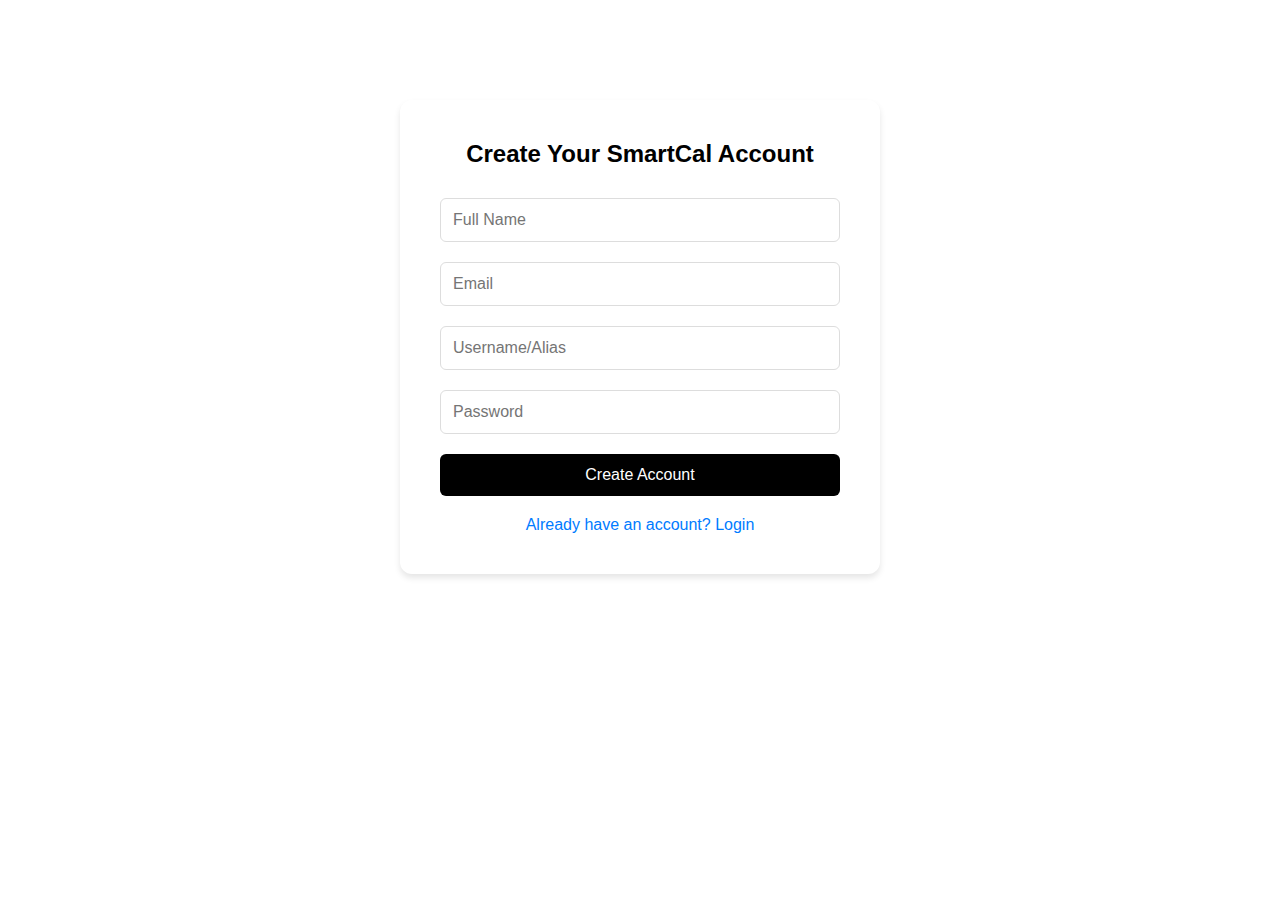
<file: verify.html>
<!DOCTYPE html>
<html lang="en">
<head>
    <meta charset="UTF-8">
    <meta name="viewport" content="width=device-width, initial-scale=1.0">
    <title>Verify Email - SmartCal</title>
    <link rel="stylesheet" href="style.css">
    <style>
        .auth-container {
            max-width: 400px;
            margin: 100px auto;
            padding: 40px;
            background: white;
            border-radius: 12px;
            box-shadow: 0 4px 6px rgba(0, 0, 0, 0.1);
        }
        .auth-form {
            display: flex;
            flex-direction: column;
            gap: 20px;
        }
        .auth-form input {
            padding: 12px;
            border: 1px solid #ddd;
            border-radius: 6px;
            font-size: 16px;
            text-align: center;
            letter-spacing: 2px;
            font-weight: bold;
        }
        .auth-form button {
            padding: 12px;
            background: #000;
            color: white;
            border: none;
            border-radius: 6px;
            font-size: 16px;
            cursor: pointer;
        }
        .auth-form button:hover {
            background: #333;
        }
        .auth-links {
            text-align: center;
            margin-top: 20px;
        }
        .auth-links a {
            color: #007bff;
            text-decoration: none;
        }
        .error-message {
            color: #dc3545;
            text-align: center;
            margin-top: 10px;
        }
        .success-message {
            color: #28a745;
            text-align: center;
            margin-top: 10px;
        }
        .page-header {
            text-align: center;
            margin-bottom: 30px;
        }
        .page-header h2 {
            margin-bottom: 10px;
            color: #333;
        }
        .page-header p {
            color: #666;
            font-size: 14px;
        }
        .verification-info {
            background: #f8f9fa;
            padding: 15px;
            border-radius: 6px;
            margin-bottom: 20px;
            text-align: center;
        }
        .verification-info p {
            margin: 0;
            color: #666;
            font-size: 14px;
        }
        .resend-section {
            text-align: center;
            margin-top: 20px;
        }
        .resend-section button {
            background: none;
            border: none;
            color: #007bff;
            text-decoration: underline;
            cursor: pointer;
            font-size: 14px;
        }
        .resend-section button:hover {
            color: #0056b3;
        }
        .resend-section button:disabled {
            color: #6c757d;
            cursor: not-allowed;
            text-decoration: none;
        }
    </style>
</head>
<body>
    <div class="auth-container">
        <div class="page-header">
            <h2>Verify Your Email</h2>
            <p>We've sent a verification code to your email address.</p>
        </div>
        
        <div class="verification-info">
            <p id="emailDisplay">Loading...</p>
        </div>
        
        <form class="auth-form" id="verifyForm">
            <input type="text" id="verificationCode" placeholder="Enter 6-digit code" maxlength="6" required>
            <button type="submit">Verify & Create Account</button>
        </form>
        
        <div class="error-message" id="errorMessage"></div>
        <div class="success-message" id="successMessage"></div>
        
        <div class="resend-section">
            <button type="button" id="resendButton" onclick="resendCode()">Resend Code</button>
            <span id="resendTimer" style="display: none; color: #666; font-size: 14px;"></span>
        </div>
        
        <div class="auth-links">
            <a href="login.html">Back to Login</a>
        </div>
    </div>

    <script>
        let resendTimer;
        let resendCountdown = 60; // 60 seconds cooldown
        
        // Load email from localStorage
        const email = localStorage.getItem('verificationEmail');
        if (email) {
            document.getElementById('emailDisplay').textContent = email;
        } else {
            // If no email found, redirect back to register
            window.location.href = '/register.html';
        }
        
        // Auto-focus on verification code input
        document.getElementById('verificationCode').focus();
        
        // Auto-format verification code (add spaces)
        document.getElementById('verificationCode').addEventListener('input', function(e) {
            let value = e.target.value.replace(/\D/g, ''); // Remove non-digits
            if (value.length > 6) {
                value = value.substring(0, 6);
            }
            e.target.value = value;
        });
        
        document.getElementById('verifyForm').addEventListener('submit', async (e) => {
            e.preventDefault();
            
            const code = document.getElementById('verificationCode').value;
            const errorMessage = document.getElementById('errorMessage');
            const successMessage = document.getElementById('successMessage');
            
            // Clear previous messages
            errorMessage.textContent = '';
            successMessage.textContent = '';
            
            if (!code || code.length !== 6) {
                errorMessage.textContent = 'Please enter a valid 6-digit verification code.';
                return;
            }
            
            try {
                const response = await fetch('/users/verify', {
                    method: 'POST',
                    headers: {
                        'Content-Type': 'application/json',
                    },
                    body: JSON.stringify({
                        email: email,
                        code: code
                    })
                });
                
                const data = await response.json();
                
                if (response.ok) {
                    successMessage.textContent = 'Account created successfully! Redirecting to login...';
                    errorMessage.textContent = '';
                    
                    // Clear stored email
                    localStorage.removeItem('verificationEmail');
                    
                    // Redirect to login page after 2 seconds
                    setTimeout(() => {
                        window.location.href = '/login.html';
                    }, 2000);
                } else {
                    errorMessage.textContent = data.detail || 'Verification failed';
                    successMessage.textContent = '';
                }
            } catch (error) {
                console.error('Verification error:', error);
                errorMessage.textContent = 'Network error. Please try again.';
                successMessage.textContent = '';
            }
        });
        
        function resendCode() {
            const resendButton = document.getElementById('resendButton');
            const resendTimerSpan = document.getElementById('resendTimer');
            
            // Disable resend button and start countdown
            resendButton.disabled = true;
            resendCountdown = 60;
            
            resendTimerSpan.style.display = 'inline';
            resendTimerSpan.textContent = `Resend available in ${resendCountdown}s`;
            
            resendTimer = setInterval(() => {
                resendCountdown--;
                resendTimerSpan.textContent = `Resend available in ${resendCountdown}s`;
                
                if (resendCountdown <= 0) {
                    clearInterval(resendTimer);
                    resendButton.disabled = false;
                    resendTimerSpan.style.display = 'none';
                }
            }, 1000);
            
            // Send resend request
            fetch('/users/register', {
                method: 'POST',
                headers: {
                    'Content-Type': 'application/json',
                },
                body: JSON.stringify({
                    name: 'Resend Request',
                    email: email,
                    alias: 'resend',
                    password: 'resend'
                })
            }).then(response => response.json())
            .then(data => {
                if (response.ok) {
                    alert('New verification code sent to your email!');
                } else {
                    alert('Failed to resend code. Please try again.');
                }
            }).catch(error => {
                console.error('Resend error:', error);
                alert('Failed to resend code. Please try again.');
            });
        }
    </script>
</body>
</html>
</file>
<file: style.css>
* {
    padding: 0;
    margin: 0;
}

body {
    font-family: sans-serif;
    box-sizing: border-box;
}

nav {
    display: flex;
    justify-content: space-between;
    background-color: white;
    padding: 20px 50px;
    height: 10%;
    /* width: 100vw; */
}

nav h2 {
    display: flex;
    align-items: center;
}

nav img {
    width: 40px;
}

nav .left {
    display: flex;
    gap: 5px;
}

nav .right {
    display: flex;
    gap: 15px;
}

nav .right button {
    padding: 8px;
    border: none;
    border-radius: 7px;
    cursor: pointer;
    font-size: .875rem;
    line-height: 1.25rem;
}

.blackBtn {
    background-color: black;
    color: white;
}

.blackBtn:hover {
    background-color: rgb(56, 53, 53);
}

#signIn {
    color: black;
    background-color: white;
}

#signIn:hover {
    background-color: rgb(225, 234, 241);
}

/* --------------Home page------- */

.home {
    background-color: #F1F5F9;
    /* height: 70vh; */
    display: flex;
    flex-direction: column;
    align-items: center;
    justify-content: center;
    gap: 10px;
}

.home h1 {
    font-size: 3.75rem;
}

@media (min-width: 640px) {
    .home h1 {
        font-size: 3.75rem;
    }
}

.home span {
    color: #2563EB;
}

.homeButtons {
    display: flex;
    gap: 20px;
    margin-bottom: 70px;
}

.home button {
    border: none;
    border-radius: 7px;
    /* padding: 8px; */
    padding: .75rem 2rem;
    cursor: pointer;
    font-weight: 500;
    font-size: 1.125rem;
    line-height: 1.75rem;
}

#homeBtn2 {
    color: black;
    background-color: white;
}

#firstPara {
    margin-top: 65px;
    font-size: .75rem;
    font-weight: 550;
}

#SecondPara {
    text-align: center;
    font-size: 20px;
    color: rgb(75 85 99 / var(--tw-text-opacity, 1));
    margin-left: auto;
    margin-right: auto;
    margin-bottom: 32px;
}

.home p {
    display: flex;
    text-align: center;
}

/* ------------------Page 2---------------- */

.page2 {
    background-color: white;
    display: flex;
    flex-direction: column;
    justify-content: center;
    align-items: center;
    text-align: center;
    gap: 30px;
    padding: 64px 32px
}

.page2 p {
    color: hsl(220 9% 46%);
}

.cards {
    display: flex;
    flex-direction: row;
    gap: 50px;
    margin-top: 30px;
}

@media (max-width: 850px) {
    .cards {
        flex-direction: column;
    }
}

.cards .card {
    padding: 1.5rem;
    border: 1px solid hsl(220 13% 91%);
    border-radius: 4px;
}

.cards .upper {
    display: flex;
    flex-direction: column;
    justify-content: center;
    align-items: center;
    text-align: center;
    padding: 24px;
}

.cards .lower {
    padding: 0 24px;
}

.cards .card h3 {
    letter-spacing: -.025em;
    font-weight: 600;
    font-size: 1.5rem;
    line-height: 1;
    margin-top: 20px;
}

.cards .card p {
    margin-top: 6px;
    color: hsl(220 9% 46%);
    font-size: .875rem;
    line-height: 1.25rem;
}

.lower ul li {
    list-style: none;
    text-align: center;
    display: flex;
    text-align: center;
    align-items: center;
    color: rgba(75, 85, 99, 0.8);
    font-size: .8rem;
    line-height: 1.25rem;
}

.lower .liMargin {
    margin-top: 8px;
}

.cards .card img {
    width: 58px;
}


/* ------------Page 3-------------- */
.page3 {
    padding: 64px 32px;
    /* background-color: hsl(220, 13%, 91%); */
    background-color: rgb(249 250 251 / var(--tw-bg-opacity, 1));
    display: flex;
    flex-direction: column;
    justify-content: center;
    align-items: center;
}

.page3 h2 {
    color: rgb(17 24 39 / var(--tw-text-opacity, 1));
    font-weight: 700;
    font-size: 1.875rem;
    line-height: 2.25rem;
    margin-bottom: 1rem;
    text-align: center;
}

#mainPara {
    color: rgb(75 85 99 / var(--tw-text-opacity, 1));
    font-size: 1.25rem;
    line-height: 1.75rem;
    text-align: center;
}

.page3 .priceCards {
    display: grid;
    gap: 30px;
    width: 100%;
    max-width: 1200px;
    margin-top: 50px;
    grid-template-columns: repeat(3, 1fr);
    /* Default: 3 columns */
}

.page3 .pricecard {
    border: 2px solid hsl(220, 13%, 91%);
    padding: 20px;
    display: flex;
    flex-direction: column;
    gap: 7px;
    border-radius: 12px;
}

/* Medium screens: 2 cards per row */
@media (max-width: 899px) {
    .page3 .priceCards {
        grid-template-columns: repeat(2, 1fr);
    }
}

/* Small screens: 1 card per row */
@media (max-width: 599px) {
    .page3 .priceCards {
        grid-template-columns: 1fr;
    }
}


.page3 .pricecard h3 {
    font-size: 1.5rem;
    font-weight: 600;
    line-height: 1;
    letter-spacing: -.025em;
}

.page3 .pricecard p {
    margin-top: 6px;
    font-size: .875rem;
    line-height: 1.25rem;
    color: hsl(220, 9%, 46%);
}

.page3 .pricecard h1 {
    font-weight: 700;
    font-size: 1.875rem;
    line-height: 2.25rem;
    margin-bottom: 12px;
}

.page3 span {
    font-weight: 400;
    font-size: .875rem;
    line-height: 1.25rem;
}

/* -----Button----- */
#popular {
    background-color: black;
    color: white;
    border: none;
    border-radius: 20px;
    padding: .325rem 1rem;
    max-width: 108px;
    font-weight: 600;
    font-size: .75rem;
    line-height: 1rem;
    font-family: Arial, Helvetica, sans-serif;
    margin-bottom: 8px;
}

.pricecard ul {
    gap: 17px;
    display: flex;
    flex-direction: column;
}

.pricecard ul li {
    list-style: none;
}

/* -----Middle price card-------- */
#middleCard {
    border: 1px solid rgba(191, 219, 254, 1);
    box-shadow: 0 10px 15px -3px rgba(0, 0, 0, 0.1),
        0 4px 6px -4px rgba(0, 0, 0, 0.1);
}

.simpleBtn {
    border: none;
    padding: 12px 0;
    background-color: white;
    color: black;
    border: 2px solid hsl(210, 40%, 96%);
    border-radius: 6px;
    cursor: pointer;
}

.middleBtn {
    border: none;
    padding: 12px 0;
    background-color: black;
    color: white;
    border-radius: 6px;
    cursor: pointer;
}

.middleBtn,
.simpleBtn {
    margin-top: 20px;
}

/* -------------Page 4------------ */
.page4 {
    display: flex;
    flex-direction: column;
    justify-content: center;
    align-items: center;
    text-align: center;
    padding: 4rem;
    background-color: rgb(37, 99, 235);
    gap: 20px;
}

.page4 h2 {
    font-weight: 700;
    font-size: 1.875rem;
    line-height: 2.25rem;
    margin-bottom: 1rem;
    color: white;
}

.page4 p {
    font-size: 1.25rem;
    line-height: 1.75rem;
    color: rgb(219, 234, 254);
}

.page4 button {
    border: none;
    font-weight: 500;
    color: black;
    height: 2.75rem;
    background-color: rgb(241, 237, 237);
    padding: 0 30px;
    border-radius: 6px;
    cursor: pointer;
    font-weight: 500;
    font-size: 1.125rem;
    line-height: 1.75rem;
    font-family: sans-serif;
}

.page4 button:hover {
    background-color: #b8caf0;
}

/* ---------Footer------------ */
footer {
    display: flex;
    padding: 4rem;
    justify-content: space-between;
    background-color: black;
    color: rgb(156 163 175);
}

footer h3 {
    margin-bottom: 16px;
    color: white;
}

footer p {
    display: flex;
}

footer ul {
    display: flex;
    flex-direction: column;
    gap: 10px;
}

footer ul li {
    list-style: none;
    font-size: 20px;
}

#webName {
    font-weight: 700;
}

#footerPara {
    /* border-top: 1px solid white; */
    background-color: black;
    padding: 3rem;
    color: rgb(156 163 175);
    text-align: center;
    font-size: 20px;

}

@media (max-width: 850px) {
    footer {
        flex-direction: column;
        gap: 30px;
    }
}
</file>
